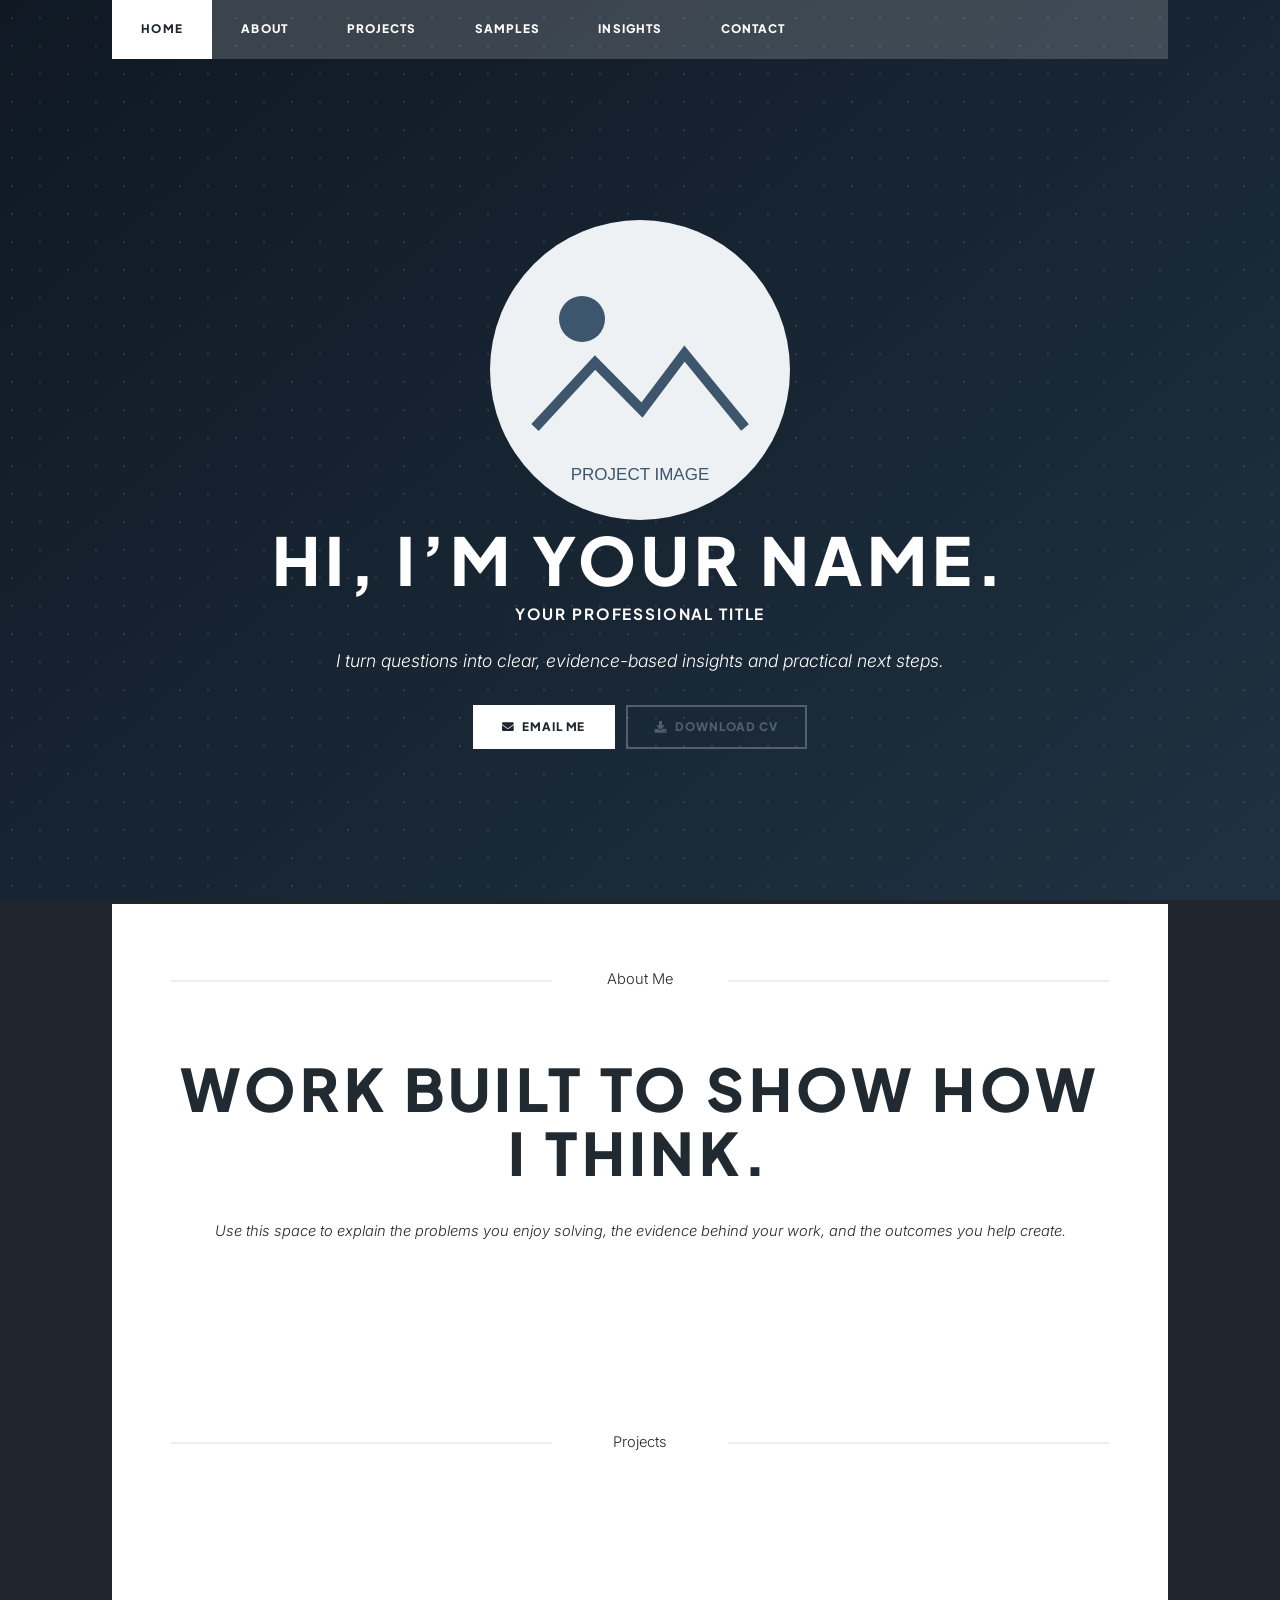
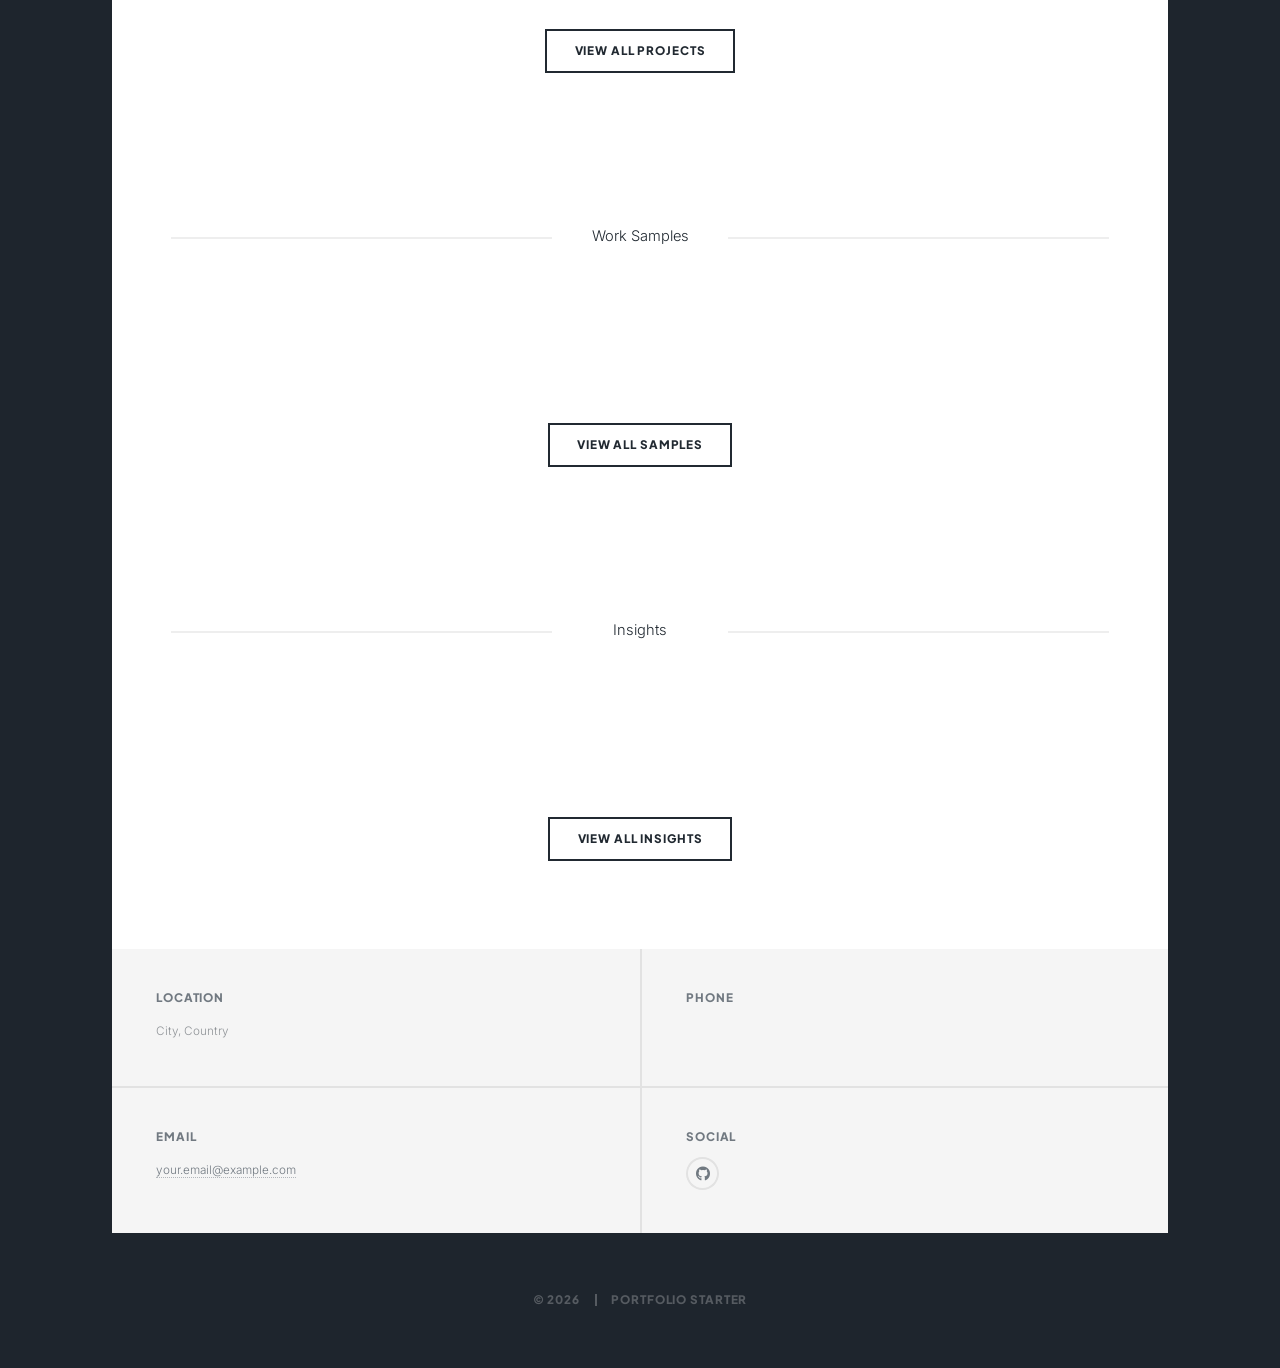
<file: index.html>
<!DOCTYPE HTML>
<!--
	Massively by HTML5 UP
	html5up.net | @ajlkn
	Free for personal and commercial use under the CCA 3.0 license (html5up.net/license)
-->
<html>
	<head>
		<title>Student Portfolio</title>
		<meta charset="utf-8" />
		<meta name="viewport" content="width=device-width, initial-scale=1, user-scalable=no" />
		<meta name="description" content="A professional portfolio of projects, work samples, and insights." />
		<meta property="og:title" content="Student Portfolio" />
		<meta property="og:description" content="A professional portfolio of projects, work samples, and insights." />
		<meta property="og:type" content="website" />
		<meta property="og:url" content="https://samuelsegun10.github.io/student-portfolio-test/" />
		<link rel="canonical" href="https://samuelsegun10.github.io/student-portfolio-test/" />
		<link rel="icon" data-site-favicon href="assets/favicon.svg" type="image/svg+xml" />
		<link rel="stylesheet" href="assets/css/main.css" />
		<noscript><link rel="stylesheet" href="assets/css/noscript.css" /></noscript>
	</head>
	<body class="is-preload">

		<!-- Wrapper -->
			<div id="wrapper" class="fade-in">

				<!-- Nav -->
					<nav id="nav" class="top-navigation">
						<ul class="links">
							<li class="active"><a href="./">Home</a></li>
							<li><a href="#about" class="scrolly">About</a></li>
							<li><a href="#projects" class="scrolly">Projects</a></li>
							<li><a href="#samples" class="scrolly">Samples</a></li>
							<li><a href="#insights" class="scrolly">Insights</a></li>
							<li><a href="#footer" class="scrolly">Contact</a></li>
						</ul>
						
					</nav>

				<!-- Intro -->
					<div id="intro" data-portfolio-intro>
						<div class="image avatar"><img data-hero-image src="images/project-placeholder.svg" alt="Profile placeholder" /></div>
						<h1 data-hero-name>Hi, I’m Your Name.</h1>
						<h2 class="hero-title" data-hero-title>Your Professional Title</h2>
						<p class="hero-summary" data-hero-summary>I turn questions into clear, evidence-based insights and practical next steps.</p>
						<ul class="actions hero-actions">
							<li><a data-hero-email href="mailto:your.email@example.com" target="_blank" rel="noopener noreferrer" class="button primary icon solid fa-envelope">Email me</a></li>
							<li><a data-hero-cv href="#" class="button icon solid fa-download disabled" aria-disabled="true" title="A public CV link will be added soon.">Download CV</a></li>
						</ul>
					</div>

				<!-- Main -->
					<div id="main">
						<article class="post featured" id="about" data-about>
							<header class="major">
								<span class="date" data-about-label>How I help</span>
								<h2>From data and questions to clear next steps.</h2>
								<p>I combine analysis, business research, planning, and clear documentation to help teams understand what matters, decide what to do, and move work forward.</p>
							</header>
						</article>

						<article class="post featured" id="projects" data-project-cards-section>
							<header class="major">
								<span class="date section-divider">Projects</span>
							</header>
						</article>

						<!-- Project cards -->
							<section class="posts compact-grid" id="project-grid">
								<article>
									<header>
										<span class="date">Coming Soon</span>
										<h2><a href="#">Project Placeholder 1<br />
										Case Study in Progress</a></h2>
									</header>
									<a href="#" class="image fit"><img src="images/project-placeholder.svg" alt="Placeholder project one" /></a>
									<p>This is a placeholder for your next project documentation. Replace this card when the next case study is ready.</p>
									<ul class="actions special">
										<li><a href="#" class="button">Coming Soon</a></li>
									</ul>
								</article>
								<article>
									<header>
										<span class="date">Coming Soon</span>
										<h2><a href="#">Project Placeholder 2<br />
										Case Study in Progress</a></h2>
									</header>
									<a href="#" class="image fit"><img src="images/project-placeholder.svg" alt="Placeholder project two" /></a>
									<p>Use this second placeholder to preview the two-column project grid layout before adding real project content.</p>
									<ul class="actions special">
										<li><a href="#" class="button">Coming Soon</a></li>
									</ul>
								</article>
							</section>
							<ul class="actions special collection-actions">
								<li><a href="projects/index.html" class="button">View all projects</a></li>
							</ul>

						<article class="post featured" id="samples">
							<header class="major">
								<span class="date section-divider">Work Samples</span>
							</header>
						</article>

						<section class="posts compact-grid" id="sample-preview-grid" aria-label="Selected work samples"></section>
							<ul class="actions special collection-actions">
							<li><a href="samples/index.html" class="button">View all samples</a></li>
						</ul>

						<article class="post featured" id="insights">
							<header class="major">
								<span class="date section-divider">Insights</span>
							</header>
						</article>

						<section class="posts" id="insights-grid" aria-label="Insights and articles">
							<article>
								<header><span class="date">Article</span><h2><a href="#">Insights are loading</a></h2></header>
								<p>Published articles will appear here.</p>
							</article>
						</section>
						<ul class="actions special collection-actions">
							<li><a href="insights/index.html" class="button">View all insights</a></li>
						</ul>
						<article class="post featured newsletter" id="updates" data-newsletter hidden>
							<header class="major">
								<span class="date" data-newsletter-label>Portfolio updates</span>
								<h2 data-newsletter-heading>Get updates when new work is published.</h2>
								<p data-newsletter-summary>Join the email list for new case studies, work samples, and practical resources.</p>
							</header>
							<ul class="actions special"><li><a data-newsletter-link href="#" class="button primary">Join the update list</a></li></ul>
						</article>

</div>

				<!-- Footer -->
					<footer id="footer">
						
						<section class="split contact footer-grid">
							<section>
								<h3>Location</h3>
								<p data-contact-location>City, Country</p>
							</section>

							<section>
								<h3>Phone</h3>
								<p><a data-contact-phone href="tel:"></a></p>
							</section>

							<section>
								<h3>Email</h3>
								<p><a data-contact-email href="mailto:your.email@example.com">your.email@example.com</a></p>
							</section>

							<section>
								<h3>Social</h3>
								<ul class="icons alt">
									<li><a data-contact-github href="https://github.com/samuelsegun10" class="icon brands alt fa-github"><span class="label">GitHub</span></a></li>
								</ul>
							</section>
						</section>
					</footer>

				<!-- Copyright -->
					<div id="copyright">
						<ul><li>&copy; 2026</li><li>Portfolio starter</li></ul>
					</div>

			</div>

		<!-- Scripts -->
			<script src="assets/js/jquery.min.js"></script>
			<script src="assets/js/jquery.scrollex.min.js"></script>
			<script src="assets/js/jquery.scrolly.min.js"></script>
			<script src="assets/js/browser.min.js"></script>
			<script src="assets/js/breakpoints.min.js"></script>
			<script src="assets/js/util.js"></script>
			<script src="assets/js/main.js"></script>
			<script src="assets/js/portfolio-content.js"></script>

	</body>
</html>
</file>
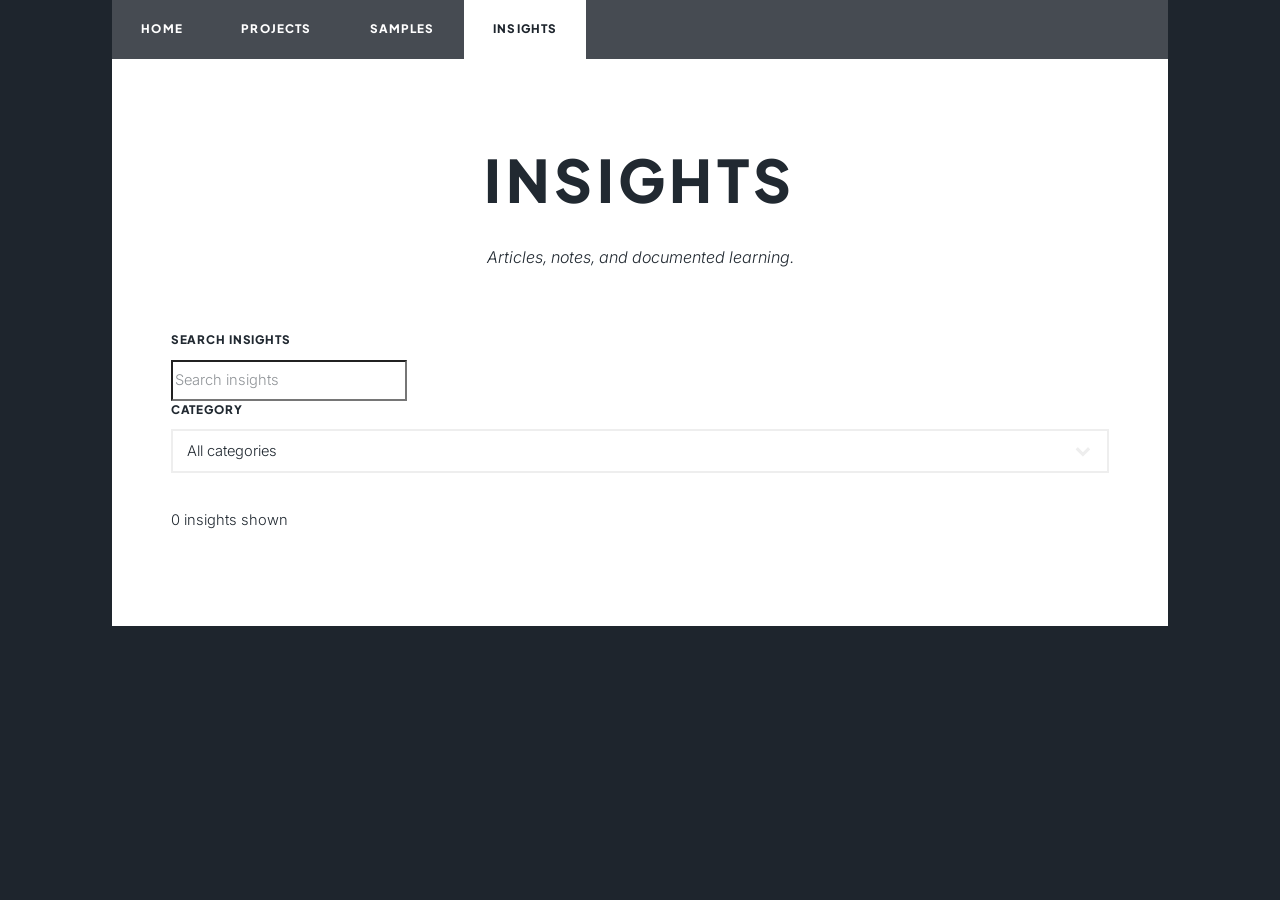
<file: insights/index.html>
<!DOCTYPE HTML>
<html lang="en"><head><title>Insights | Student Portfolio</title><meta charset="utf-8" /><meta name="viewport" content="width=device-width, initial-scale=1" /><link rel="stylesheet" href="../assets/css/main.css" /></head><body class="is-preload"><div id="wrapper"><nav id="nav" class="top-navigation"><ul class="links"><li><a href="../">Home</a></li><li><a href="../projects/">Projects</a></li><li><a href="../samples/">Samples</a></li><li class="active"><span>Insights</span></li></ul></nav><div id="main"><section class="post"><header class="major"><h1>Insights</h1><p>Articles, notes, and documented learning.</p></header><form onsubmit="return false;"><div class="field"><label for="insight-search">Search insights</label><input id="insight-search" type="search" placeholder="Search insights" /></div><div class="field"><label for="insight-filter">Category</label><select id="insight-filter"><option value="">All categories</option></select></div></form><p id="insight-results" aria-live="polite">Loading insights...</p><section class="posts" id="insights-grid"></section><nav id="insight-pagination" aria-label="Insight pages"></nav></section></div></div><script src="../assets/js/insights-library.js"></script></body></html>
</file>
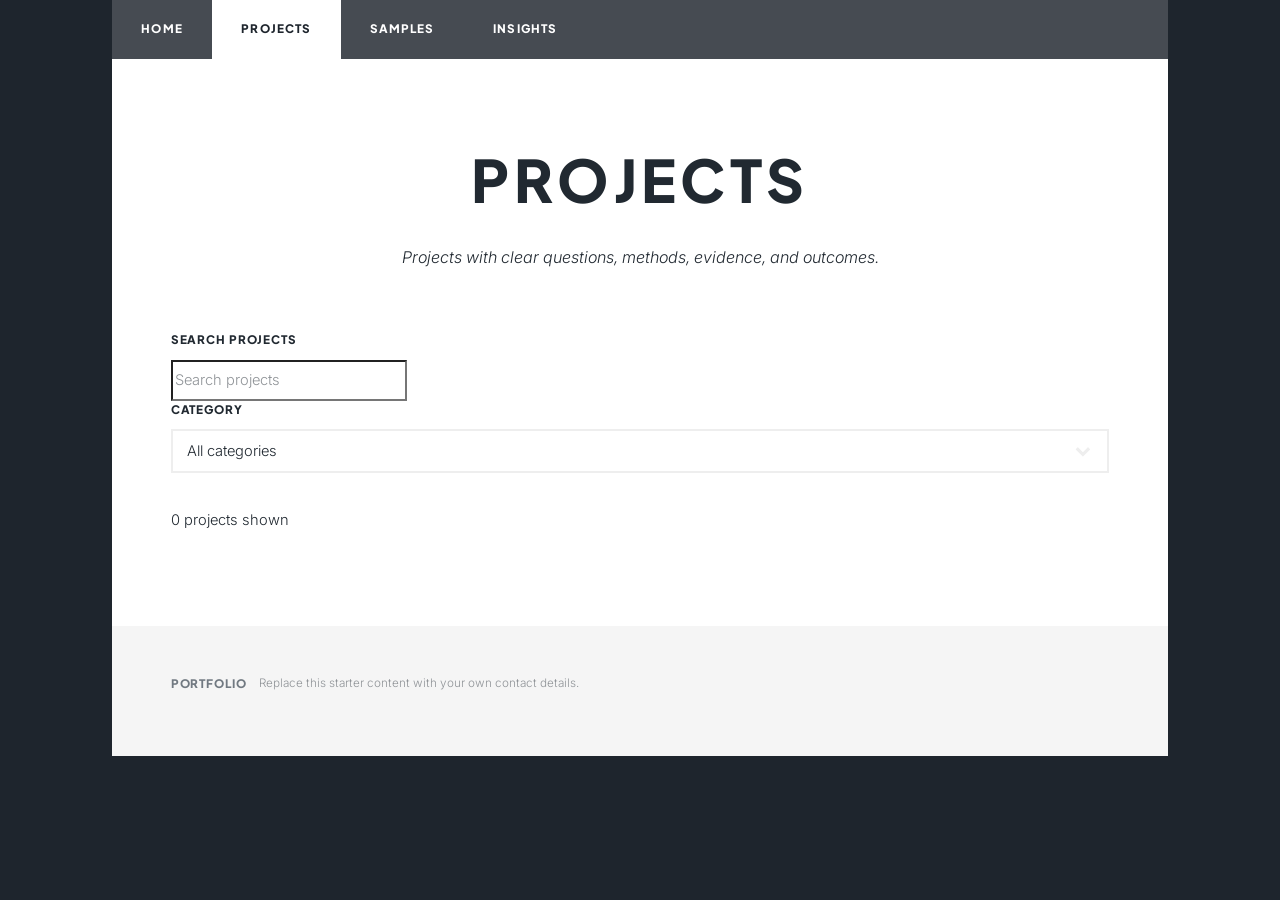
<file: projects/index.html>
<!DOCTYPE HTML>
<html lang="en"><head><title>Projects | Student Portfolio</title><meta charset="utf-8" /><meta name="viewport" content="width=device-width, initial-scale=1" /><link rel="stylesheet" href="../assets/css/main.css" /></head><body class="is-preload"><div id="wrapper"><nav id="nav" class="top-navigation"><ul class="links"><li><a href="../">Home</a></li><li class="active"><span>Projects</span></li><li><a href="../samples/">Samples</a></li><li><a href="../insights/">Insights</a></li></ul></nav><div id="main"><section class="post"><header class="major"><h1>Projects</h1><p>Projects with clear questions, methods, evidence, and outcomes.</p></header><form onsubmit="return false;"><div class="field"><label for="project-search">Search projects</label><input id="project-search" type="search" placeholder="Search projects" /></div><div class="field"><label for="project-filter">Category</label><select id="project-filter"><option value="">All categories</option></select></div></form><p id="project-results" aria-live="polite">Loading projects...</p><section class="posts" id="projects-grid"></section><nav id="project-pagination" aria-label="Project pages"></nav></section></div><footer id="footer"><section class="split contact"><section><h3>Portfolio</h3><p>Replace this starter content with your own contact details.</p></section></section></footer></div><script src="../assets/js/projects-library.js"></script></body></html>
</file>
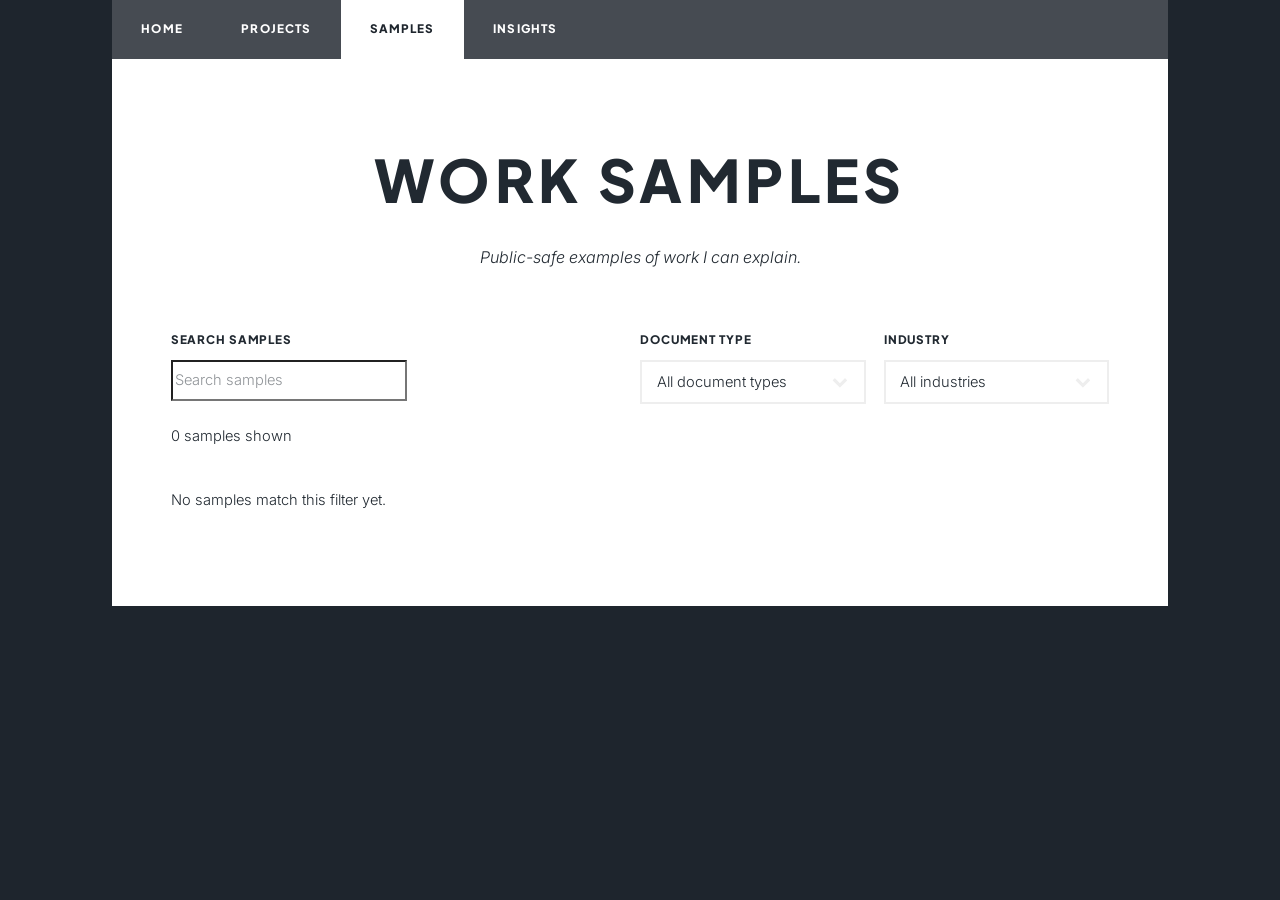
<file: samples/index.html>
<!DOCTYPE HTML>
<html lang="en"><head><title>Work Samples | Student Portfolio</title><meta charset="utf-8" /><meta name="viewport" content="width=device-width, initial-scale=1" /><link rel="stylesheet" href="../assets/css/main.css" /></head><body class="is-preload"><div id="wrapper"><nav id="nav" class="top-navigation"><ul class="links"><li><a href="../">Home</a></li><li><a href="../projects/">Projects</a></li><li class="active"><span>Samples</span></li><li><a href="../insights/">Insights</a></li></ul></nav><div id="main"><section class="post"><header class="major"><h1>Work samples</h1><p>Public-safe examples of work I can explain.</p></header><form class="sample-filters" onsubmit="return false;"><div class="field"><label for="sample-search">Search samples</label><input id="sample-search" type="search" placeholder="Search samples" /></div><div class="field"><label for="document-type-filter">Document type</label><select id="document-type-filter"><option value="">All document types</option></select></div><div class="field"><label for="industry-filter">Industry</label><select id="industry-filter"><option value="">All industries</option></select></div></form><p id="sample-results" aria-live="polite">Loading samples...</p><section class="posts compact-grid" id="samples-grid"></section><nav id="sample-pagination" aria-label="Sample pages"></nav></section></div></div><script src="../assets/js/samples-library.js"></script></body></html>
</file>
<file: assets/css/main.css>
@import url(fontawesome-all.min.css);
@import url("https://fonts.googleapis.com/css2?family=Inter:wght@400;500;600;700&family=Plus+Jakarta+Sans:wght@600;700;800&display=swap");

/*
	Massively by HTML5 UP
	html5up.net | @ajlkn
	Free for personal and commercial use under the CCA 3.0 license (html5up.net/license)
*/

html, body, div, span, applet, object,
iframe, h1, h2, h3, h4, h5, h6, p, blockquote,
pre, a, abbr, acronym, address, big, cite,
code, del, dfn, em, img, ins, kbd, q, s, samp,
small, strike, strong, sub, sup, tt, var, b,
u, i, center, dl, dt, dd, ol, ul, li, fieldset,
form, label, legend, table, caption, tbody,
tfoot, thead, tr, th, td, article, aside,
canvas, details, embed, figure, figcaption,
footer, header, hgroup, menu, nav, output, ruby,
section, summary, time, mark, audio, video {
	margin: 0;
	padding: 0;
	border: 0;
	font-size: 100%;
	font: inherit;
	vertical-align: baseline;}

article, aside, details, figcaption, figure,
footer, header, hgroup, menu, nav, section {
	display: block;}

body {
	line-height: 1;
}

ol, ul {
	list-style: none;
}

blockquote, q {
	quotes: none;
}

	blockquote:before, blockquote:after, q:before, q:after {
		content: '';
		content: none;
	}

table {
	border-collapse: collapse;
	border-spacing: 0;
}

body {
	-webkit-text-size-adjust: none;
}

mark {
	background-color: transparent;
	color: inherit;
}

input::-moz-focus-inner {
	border: 0;
	padding: 0;
}

input, select, textarea {
	-moz-appearance: none;
	-webkit-appearance: none;
	-ms-appearance: none;
	appearance: none;
}

/* Basic */

	@-ms-viewport {
		width: device-width;
	}

	body {
		-ms-overflow-style: scrollbar;
	}

	@media screen and (max-width: 480px) {

		html, body {
			min-width: 320px;
		}

	}

	html {
		box-sizing: border-box;
	}

	*, *:before, *:after {
		box-sizing: inherit;
	}

	body {
		background-color: #1e252d;
	}

		body.is-preload *, body.is-preload *:before, body.is-preload *:after {
			-moz-animation: none !important;
			-webkit-animation: none !important;
			-ms-animation: none !important;
			animation: none !important;
			-moz-transition: none !important;
			-webkit-transition: none !important;
			-ms-transition: none !important;
			transition: none !important;
		}

/* Type */

	html {
		font-size: 16pt;
	}

		@media screen and (max-width: 1680px) {

			html {
				font-size: 12pt;
			}

		}

		@media screen and (max-width: 1280px) {

			html {
				font-size: 11pt;
			}

		}

		@media screen and (max-width: 360px) {

			html {
				font-size: 10pt;
			}

		}

	body {
		color: #212931;
	}

	body, input, select, textarea {
		font-family: "Inter", "Segoe UI", sans-serif;
		font-weight: 300;
		font-size: 1rem;
		line-height: 2.375;
	}

	a {
		-moz-transition: color 0.2s ease-in-out, background-color 0.2s ease-in-out, border-color 0.2s ease-in-out, box-shadow 0.2s ease-in-out;
		-webkit-transition: color 0.2s ease-in-out, background-color 0.2s ease-in-out, border-color 0.2s ease-in-out, box-shadow 0.2s ease-in-out;
		-ms-transition: color 0.2s ease-in-out, background-color 0.2s ease-in-out, border-color 0.2s ease-in-out, box-shadow 0.2s ease-in-out;
		transition: color 0.2s ease-in-out, background-color 0.2s ease-in-out, border-color 0.2s ease-in-out, box-shadow 0.2s ease-in-out;
		border-bottom: dotted 1px;
		text-decoration: none;
	}

		a:hover {
			border-bottom-color: transparent;
		}

	strong, b {
		font-weight: 600;
	}

	em, i {
		font-style: italic;
	}

	p {
		text-align: justify;
		margin: 0 0 2rem 0;
	}

	h1, h2, h3, h4, h5, h6 {
		font-family: "Plus Jakarta Sans", "Segoe UI", sans-serif;
		font-weight: 900;
		line-height: 1.5;
		letter-spacing: 0.075em;
		text-transform: uppercase;
		margin: 0 0 1rem 0;
	}

		h1 a, h2 a, h3 a, h4 a, h5 a, h6 a {
			border-bottom: 0;
			color: inherit;
			text-decoration: none;
		}

	h1 {
		font-size: 4rem;
		line-height: 1.1;
		margin: 0 0 2rem 0;
	}

	h2 {
		font-size: 1.75rem;
		line-height: 1.3;
		margin: 0 0 1.5rem 0;
	}

	h3 {
		font-size: 1.25rem;
		margin: 0 0 1.5rem 0;
	}

	h4 {
		font-size: 1rem;
	}

	h5 {
		font-size: 0.9rem;
	}

	h6 {
		font-size: 0.8rem;
	}

	sub {
		font-size: 0.8rem;
		position: relative;
		top: 0.5rem;
	}

	sup {
		font-size: 0.8rem;
		position: relative;
		top: -0.5rem;
	}

	blockquote {
		border-left: solid 4px;
		font-style: italic;
		margin: 0 0 2rem 0;
		padding: 0.5rem 0 0.5rem 2rem;
	}

	code {
		border: solid 2px;
		font-family: "Courier New", monospace;
		font-size: 0.9rem;
		margin: 0 0.25rem;
		padding: 0.25rem 0.65rem;
	}

	pre {
		-webkit-overflow-scrolling: touch;
		font-family: "Courier New", monospace;
		font-size: 0.9rem;
		margin: 0 0 2rem 0;
	}

		pre code {
			display: block;
			line-height: 1.75;
			padding: 1rem 1.5rem;
			overflow-x: auto;
		}

	hr {
		border: 0;
		border-bottom: solid 2px;
		margin: 3rem 0;
	}

		hr.major {
			margin: 5rem 0;
		}

	.align-left {
		text-align: left;
	}

	.align-center {
		text-align: center;
	}

	.align-right {
		text-align: right;
	}

	input, select, textarea {
		color: #212931;
	}

	a {
		color: #212931;
		border-bottom-color: rgba(33, 41, 49, 0.5);
	}

		a:hover {
			border-bottom-color: transparent;
			color: #18bfef !important;
		}

	strong, b {
		color: #212931;
	}

	h1, h2, h3, h4, h5, h6 {
		color: #212931;
	}

	blockquote {
		border-left-color: #eeeeee;
	}

	code {
		background: rgba(220, 220, 220, 0.25);
		border-color: #eeeeee;
	}

	hr {
		border-bottom-color: #eeeeee;
	}

/* Row */

	.row {
		display: flex;
		flex-wrap: wrap;
		box-sizing: border-box;
		align-items: stretch;
	}

		.row > * {
			box-sizing: border-box;
		}

		.row.gtr-uniform > * > :last-child {
			margin-bottom: 0;
		}

		.row.aln-left {
			justify-content: flex-start;
		}

		.row.aln-center {
			justify-content: center;
		}

		.row.aln-right {
			justify-content: flex-end;
		}

		.row.aln-top {
			align-items: flex-start;
		}

		.row.aln-middle {
			align-items: center;
		}

		.row.aln-bottom {
			align-items: flex-end;
		}

		.row > .imp {
			order: -1;
		}

		.row > .col-1 {
			width: 8.33333%;
		}

		.row > .off-1 {
			margin-left: 8.33333%;
		}

		.row > .col-2 {
			width: 16.66667%;
		}

		.row > .off-2 {
			margin-left: 16.66667%;
		}

		.row > .col-3 {
			width: 25%;
		}

		.row > .off-3 {
			margin-left: 25%;
		}

		.row > .col-4 {
			width: 33.33333%;
		}

		.row > .off-4 {
			margin-left: 33.33333%;
		}

		.row > .col-5 {
			width: 41.66667%;
		}

		.row > .off-5 {
			margin-left: 41.66667%;
		}

		.row > .col-6 {
			width: 50%;
		}

		.row > .off-6 {
			margin-left: 50%;
		}

		.row > .col-7 {
			width: 58.33333%;
		}

		.row > .off-7 {
			margin-left: 58.33333%;
		}

		.row > .col-8 {
			width: 66.66667%;
		}

		.row > .off-8 {
			margin-left: 66.66667%;
		}

		.row > .col-9 {
			width: 75%;
		}

		.row > .off-9 {
			margin-left: 75%;
		}

		.row > .col-10 {
			width: 83.33333%;
		}

		.row > .off-10 {
			margin-left: 83.33333%;
		}

		.row > .col-11 {
			width: 91.66667%;
		}

		.row > .off-11 {
			margin-left: 91.66667%;
		}

		.row > .col-12 {
			width: 100%;
		}

		.row > .off-12 {
			margin-left: 100%;
		}

		.row.gtr-0 {
			margin-top: 0;
			margin-left: 0rem;
		}

			.row.gtr-0 > * {
				padding: 0 0 0 0rem;
			}

			.row.gtr-0.gtr-uniform {
				margin-top: 0rem;
			}

				.row.gtr-0.gtr-uniform > * {
					padding-top: 0rem;
				}

		.row.gtr-25 {
			margin-top: 0;
			margin-left: -0.375rem;
		}

			.row.gtr-25 > * {
				padding: 0 0 0 0.375rem;
			}

			.row.gtr-25.gtr-uniform {
				margin-top: -0.375rem;
			}

				.row.gtr-25.gtr-uniform > * {
					padding-top: 0.375rem;
				}

		.row.gtr-50 {
			margin-top: 0;
			margin-left: -0.75rem;
		}

			.row.gtr-50 > * {
				padding: 0 0 0 0.75rem;
			}

			.row.gtr-50.gtr-uniform {
				margin-top: -0.75rem;
			}

				.row.gtr-50.gtr-uniform > * {
					padding-top: 0.75rem;
				}

		.row {
			margin-top: 0;
			margin-left: -1.5rem;
		}

			.row > * {
				padding: 0 0 0 1.5rem;
			}

			.row.gtr-uniform {
				margin-top: -1.5rem;
			}

				.row.gtr-uniform > * {
					padding-top: 1.5rem;
				}

		.row.gtr-150 {
			margin-top: 0;
			margin-left: -2.25rem;
		}

			.row.gtr-150 > * {
				padding: 0 0 0 2.25rem;
			}

			.row.gtr-150.gtr-uniform {
				margin-top: -2.25rem;
			}

				.row.gtr-150.gtr-uniform > * {
					padding-top: 2.25rem;
				}

		.row.gtr-200 {
			margin-top: 0;
			margin-left: -3rem;
		}

			.row.gtr-200 > * {
				padding: 0 0 0 3rem;
			}

			.row.gtr-200.gtr-uniform {
				margin-top: -3rem;
			}

				.row.gtr-200.gtr-uniform > * {
					padding-top: 3rem;
				}

		@media screen and (max-width: 1680px) {

			.row {
				display: flex;
				flex-wrap: wrap;
				box-sizing: border-box;
				align-items: stretch;
			}

				.row > * {
					box-sizing: border-box;
				}

				.row.gtr-uniform > * > :last-child {
					margin-bottom: 0;
				}

				.row.aln-left {
					justify-content: flex-start;
				}

				.row.aln-center {
					justify-content: center;
				}

				.row.aln-right {
					justify-content: flex-end;
				}

				.row.aln-top {
					align-items: flex-start;
				}

				.row.aln-middle {
					align-items: center;
				}

				.row.aln-bottom {
					align-items: flex-end;
				}

				.row > .imp-xlarge {
					order: -1;
				}

				.row > .col-1-xlarge {
					width: 8.33333%;
				}

				.row > .off-1-xlarge {
					margin-left: 8.33333%;
				}

				.row > .col-2-xlarge {
					width: 16.66667%;
				}

				.row > .off-2-xlarge {
					margin-left: 16.66667%;
				}

				.row > .col-3-xlarge {
					width: 25%;
				}

				.row > .off-3-xlarge {
					margin-left: 25%;
				}

				.row > .col-4-xlarge {
					width: 33.33333%;
				}

				.row > .off-4-xlarge {
					margin-left: 33.33333%;
				}

				.row > .col-5-xlarge {
					width: 41.66667%;
				}

				.row > .off-5-xlarge {
					margin-left: 41.66667%;
				}

				.row > .col-6-xlarge {
					width: 50%;
				}

				.row > .off-6-xlarge {
					margin-left: 50%;
				}

				.row > .col-7-xlarge {
					width: 58.33333%;
				}

				.row > .off-7-xlarge {
					margin-left: 58.33333%;
				}

				.row > .col-8-xlarge {
					width: 66.66667%;
				}

				.row > .off-8-xlarge {
					margin-left: 66.66667%;
				}

				.row > .col-9-xlarge {
					width: 75%;
				}

				.row > .off-9-xlarge {
					margin-left: 75%;
				}

				.row > .col-10-xlarge {
					width: 83.33333%;
				}

				.row > .off-10-xlarge {
					margin-left: 83.33333%;
				}

				.row > .col-11-xlarge {
					width: 91.66667%;
				}

				.row > .off-11-xlarge {
					margin-left: 91.66667%;
				}

				.row > .col-12-xlarge {
					width: 100%;
				}

				.row > .off-12-xlarge {
					margin-left: 100%;
				}

				.row.gtr-0 {
					margin-top: 0;
					margin-left: 0rem;
				}

					.row.gtr-0 > * {
						padding: 0 0 0 0rem;
					}

					.row.gtr-0.gtr-uniform {
						margin-top: 0rem;
					}

						.row.gtr-0.gtr-uniform > * {
							padding-top: 0rem;
						}

				.row.gtr-25 {
					margin-top: 0;
					margin-left: -0.375rem;
				}

					.row.gtr-25 > * {
						padding: 0 0 0 0.375rem;
					}

					.row.gtr-25.gtr-uniform {
						margin-top: -0.375rem;
					}

						.row.gtr-25.gtr-uniform > * {
							padding-top: 0.375rem;
						}

				.row.gtr-50 {
					margin-top: 0;
					margin-left: -0.75rem;
				}

					.row.gtr-50 > * {
						padding: 0 0 0 0.75rem;
					}

					.row.gtr-50.gtr-uniform {
						margin-top: -0.75rem;
					}

						.row.gtr-50.gtr-uniform > * {
							padding-top: 0.75rem;
						}

				.row {
					margin-top: 0;
					margin-left: -1.5rem;
				}

					.row > * {
						padding: 0 0 0 1.5rem;
					}

					.row.gtr-uniform {
						margin-top: -1.5rem;
					}

						.row.gtr-uniform > * {
							padding-top: 1.5rem;
						}

				.row.gtr-150 {
					margin-top: 0;
					margin-left: -2.25rem;
				}

					.row.gtr-150 > * {
						padding: 0 0 0 2.25rem;
					}

					.row.gtr-150.gtr-uniform {
						margin-top: -2.25rem;
					}

						.row.gtr-150.gtr-uniform > * {
							padding-top: 2.25rem;
						}

				.row.gtr-200 {
					margin-top: 0;
					margin-left: -3rem;
				}

					.row.gtr-200 > * {
						padding: 0 0 0 3rem;
					}

					.row.gtr-200.gtr-uniform {
						margin-top: -3rem;
					}

						.row.gtr-200.gtr-uniform > * {
							padding-top: 3rem;
						}

		}

		@media screen and (max-width: 1280px) {

			.row {
				display: flex;
				flex-wrap: wrap;
				box-sizing: border-box;
				align-items: stretch;
			}

				.row > * {
					box-sizing: border-box;
				}

				.row.gtr-uniform > * > :last-child {
					margin-bottom: 0;
				}

				.row.aln-left {
					justify-content: flex-start;
				}

				.row.aln-center {
					justify-content: center;
				}

				.row.aln-right {
					justify-content: flex-end;
				}

				.row.aln-top {
					align-items: flex-start;
				}

				.row.aln-middle {
					align-items: center;
				}

				.row.aln-bottom {
					align-items: flex-end;
				}

				.row > .imp-large {
					order: -1;
				}

				.row > .col-1-large {
					width: 8.33333%;
				}

				.row > .off-1-large {
					margin-left: 8.33333%;
				}

				.row > .col-2-large {
					width: 16.66667%;
				}

				.row > .off-2-large {
					margin-left: 16.66667%;
				}

				.row > .col-3-large {
					width: 25%;
				}

				.row > .off-3-large {
					margin-left: 25%;
				}

				.row > .col-4-large {
					width: 33.33333%;
				}

				.row > .off-4-large {
					margin-left: 33.33333%;
				}

				.row > .col-5-large {
					width: 41.66667%;
				}

				.row > .off-5-large {
					margin-left: 41.66667%;
				}

				.row > .col-6-large {
					width: 50%;
				}

				.row > .off-6-large {
					margin-left: 50%;
				}

				.row > .col-7-large {
					width: 58.33333%;
				}

				.row > .off-7-large {
					margin-left: 58.33333%;
				}

				.row > .col-8-large {
					width: 66.66667%;
				}

				.row > .off-8-large {
					margin-left: 66.66667%;
				}

				.row > .col-9-large {
					width: 75%;
				}

				.row > .off-9-large {
					margin-left: 75%;
				}

				.row > .col-10-large {
					width: 83.33333%;
				}

				.row > .off-10-large {
					margin-left: 83.33333%;
				}

				.row > .col-11-large {
					width: 91.66667%;
				}

				.row > .off-11-large {
					margin-left: 91.66667%;
				}

				.row > .col-12-large {
					width: 100%;
				}

				.row > .off-12-large {
					margin-left: 100%;
				}

				.row.gtr-0 {
					margin-top: 0;
					margin-left: 0rem;
				}

					.row.gtr-0 > * {
						padding: 0 0 0 0rem;
					}

					.row.gtr-0.gtr-uniform {
						margin-top: 0rem;
					}

						.row.gtr-0.gtr-uniform > * {
							padding-top: 0rem;
						}

				.row.gtr-25 {
					margin-top: 0;
					margin-left: -0.375rem;
				}

					.row.gtr-25 > * {
						padding: 0 0 0 0.375rem;
					}

					.row.gtr-25.gtr-uniform {
						margin-top: -0.375rem;
					}

						.row.gtr-25.gtr-uniform > * {
							padding-top: 0.375rem;
						}

				.row.gtr-50 {
					margin-top: 0;
					margin-left: -0.75rem;
				}

					.row.gtr-50 > * {
						padding: 0 0 0 0.75rem;
					}

					.row.gtr-50.gtr-uniform {
						margin-top: -0.75rem;
					}

						.row.gtr-50.gtr-uniform > * {
							padding-top: 0.75rem;
						}

				.row {
					margin-top: 0;
					margin-left: -1.5rem;
				}

					.row > * {
						padding: 0 0 0 1.5rem;
					}

					.row.gtr-uniform {
						margin-top: -1.5rem;
					}

						.row.gtr-uniform > * {
							padding-top: 1.5rem;
						}

				.row.gtr-150 {
					margin-top: 0;
					margin-left: -2.25rem;
				}

					.row.gtr-150 > * {
						padding: 0 0 0 2.25rem;
					}

					.row.gtr-150.gtr-uniform {
						margin-top: -2.25rem;
					}

						.row.gtr-150.gtr-uniform > * {
							padding-top: 2.25rem;
						}

				.row.gtr-200 {
					margin-top: 0;
					margin-left: -3rem;
				}

					.row.gtr-200 > * {
						padding: 0 0 0 3rem;
					}

					.row.gtr-200.gtr-uniform {
						margin-top: -3rem;
					}

						.row.gtr-200.gtr-uniform > * {
							padding-top: 3rem;
						}

		}

		@media screen and (max-width: 980px) {

			.row {
				display: flex;
				flex-wrap: wrap;
				box-sizing: border-box;
				align-items: stretch;
			}

				.row > * {
					box-sizing: border-box;
				}

				.row.gtr-uniform > * > :last-child {
					margin-bottom: 0;
				}

				.row.aln-left {
					justify-content: flex-start;
				}

				.row.aln-center {
					justify-content: center;
				}

				.row.aln-right {
					justify-content: flex-end;
				}

				.row.aln-top {
					align-items: flex-start;
				}

				.row.aln-middle {
					align-items: center;
				}

				.row.aln-bottom {
					align-items: flex-end;
				}

				.row > .imp-medium {
					order: -1;
				}

				.row > .col-1-medium {
					width: 8.33333%;
				}

				.row > .off-1-medium {
					margin-left: 8.33333%;
				}

				.row > .col-2-medium {
					width: 16.66667%;
				}

				.row > .off-2-medium {
					margin-left: 16.66667%;
				}

				.row > .col-3-medium {
					width: 25%;
				}

				.row > .off-3-medium {
					margin-left: 25%;
				}

				.row > .col-4-medium {
					width: 33.33333%;
				}

				.row > .off-4-medium {
					margin-left: 33.33333%;
				}

				.row > .col-5-medium {
					width: 41.66667%;
				}

				.row > .off-5-medium {
					margin-left: 41.66667%;
				}

				.row > .col-6-medium {
					width: 50%;
				}

				.row > .off-6-medium {
					margin-left: 50%;
				}

				.row > .col-7-medium {
					width: 58.33333%;
				}

				.row > .off-7-medium {
					margin-left: 58.33333%;
				}

				.row > .col-8-medium {
					width: 66.66667%;
				}

				.row > .off-8-medium {
					margin-left: 66.66667%;
				}

				.row > .col-9-medium {
					width: 75%;
				}

				.row > .off-9-medium {
					margin-left: 75%;
				}

				.row > .col-10-medium {
					width: 83.33333%;
				}

				.row > .off-10-medium {
					margin-left: 83.33333%;
				}

				.row > .col-11-medium {
					width: 91.66667%;
				}

				.row > .off-11-medium {
					margin-left: 91.66667%;
				}

				.row > .col-12-medium {
					width: 100%;
				}

				.row > .off-12-medium {
					margin-left: 100%;
				}

				.row.gtr-0 {
					margin-top: 0;
					margin-left: 0rem;
				}

					.row.gtr-0 > * {
						padding: 0 0 0 0rem;
					}

					.row.gtr-0.gtr-uniform {
						margin-top: 0rem;
					}

						.row.gtr-0.gtr-uniform > * {
							padding-top: 0rem;
						}

				.row.gtr-25 {
					margin-top: 0;
					margin-left: -0.375rem;
				}

					.row.gtr-25 > * {
						padding: 0 0 0 0.375rem;
					}

					.row.gtr-25.gtr-uniform {
						margin-top: -0.375rem;
					}

						.row.gtr-25.gtr-uniform > * {
							padding-top: 0.375rem;
						}

				.row.gtr-50 {
					margin-top: 0;
					margin-left: -0.75rem;
				}

					.row.gtr-50 > * {
						padding: 0 0 0 0.75rem;
					}

					.row.gtr-50.gtr-uniform {
						margin-top: -0.75rem;
					}

						.row.gtr-50.gtr-uniform > * {
							padding-top: 0.75rem;
						}

				.row {
					margin-top: 0;
					margin-left: -1.5rem;
				}

					.row > * {
						padding: 0 0 0 1.5rem;
					}

					.row.gtr-uniform {
						margin-top: -1.5rem;
					}

						.row.gtr-uniform > * {
							padding-top: 1.5rem;
						}

				.row.gtr-150 {
					margin-top: 0;
					margin-left: -2.25rem;
				}

					.row.gtr-150 > * {
						padding: 0 0 0 2.25rem;
					}

					.row.gtr-150.gtr-uniform {
						margin-top: -2.25rem;
					}

						.row.gtr-150.gtr-uniform > * {
							padding-top: 2.25rem;
						}

				.row.gtr-200 {
					margin-top: 0;
					margin-left: -3rem;
				}

					.row.gtr-200 > * {
						padding: 0 0 0 3rem;
					}

					.row.gtr-200.gtr-uniform {
						margin-top: -3rem;
					}

						.row.gtr-200.gtr-uniform > * {
							padding-top: 3rem;
						}

		}

		@media screen and (max-width: 736px) {

			.row {
				display: flex;
				flex-wrap: wrap;
				box-sizing: border-box;
				align-items: stretch;
			}

				.row > * {
					box-sizing: border-box;
				}

				.row.gtr-uniform > * > :last-child {
					margin-bottom: 0;
				}

				.row.aln-left {
					justify-content: flex-start;
				}

				.row.aln-center {
					justify-content: center;
				}

				.row.aln-right {
					justify-content: flex-end;
				}

				.row.aln-top {
					align-items: flex-start;
				}

				.row.aln-middle {
					align-items: center;
				}

				.row.aln-bottom {
					align-items: flex-end;
				}

				.row > .imp-small {
					order: -1;
				}

				.row > .col-1-small {
					width: 8.33333%;
				}

				.row > .off-1-small {
					margin-left: 8.33333%;
				}

				.row > .col-2-small {
					width: 16.66667%;
				}

				.row > .off-2-small {
					margin-left: 16.66667%;
				}

				.row > .col-3-small {
					width: 25%;
				}

				.row > .off-3-small {
					margin-left: 25%;
				}

				.row > .col-4-small {
					width: 33.33333%;
				}

				.row > .off-4-small {
					margin-left: 33.33333%;
				}

				.row > .col-5-small {
					width: 41.66667%;
				}

				.row > .off-5-small {
					margin-left: 41.66667%;
				}

				.row > .col-6-small {
					width: 50%;
				}

				.row > .off-6-small {
					margin-left: 50%;
				}

				.row > .col-7-small {
					width: 58.33333%;
				}

				.row > .off-7-small {
					margin-left: 58.33333%;
				}

				.row > .col-8-small {
					width: 66.66667%;
				}

				.row > .off-8-small {
					margin-left: 66.66667%;
				}

				.row > .col-9-small {
					width: 75%;
				}

				.row > .off-9-small {
					margin-left: 75%;
				}

				.row > .col-10-small {
					width: 83.33333%;
				}

				.row > .off-10-small {
					margin-left: 83.33333%;
				}

				.row > .col-11-small {
					width: 91.66667%;
				}

				.row > .off-11-small {
					margin-left: 91.66667%;
				}

				.row > .col-12-small {
					width: 100%;
				}

				.row > .off-12-small {
					margin-left: 100%;
				}

				.row.gtr-0 {
					margin-top: 0;
					margin-left: 0rem;
				}

					.row.gtr-0 > * {
						padding: 0 0 0 0rem;
					}

					.row.gtr-0.gtr-uniform {
						margin-top: 0rem;
					}

						.row.gtr-0.gtr-uniform > * {
							padding-top: 0rem;
						}

				.row.gtr-25 {
					margin-top: 0;
					margin-left: -0.375rem;
				}

					.row.gtr-25 > * {
						padding: 0 0 0 0.375rem;
					}

					.row.gtr-25.gtr-uniform {
						margin-top: -0.375rem;
					}

						.row.gtr-25.gtr-uniform > * {
							padding-top: 0.375rem;
						}

				.row.gtr-50 {
					margin-top: 0;
					margin-left: -0.75rem;
				}

					.row.gtr-50 > * {
						padding: 0 0 0 0.75rem;
					}

					.row.gtr-50.gtr-uniform {
						margin-top: -0.75rem;
					}

						.row.gtr-50.gtr-uniform > * {
							padding-top: 0.75rem;
						}

				.row {
					margin-top: 0;
					margin-left: -1.5rem;
				}

					.row > * {
						padding: 0 0 0 1.5rem;
					}

					.row.gtr-uniform {
						margin-top: -1.5rem;
					}

						.row.gtr-uniform > * {
							padding-top: 1.5rem;
						}

				.row.gtr-150 {
					margin-top: 0;
					margin-left: -2.25rem;
				}

					.row.gtr-150 > * {
						padding: 0 0 0 2.25rem;
					}

					.row.gtr-150.gtr-uniform {
						margin-top: -2.25rem;
					}

						.row.gtr-150.gtr-uniform > * {
							padding-top: 2.25rem;
						}

				.row.gtr-200 {
					margin-top: 0;
					margin-left: -3rem;
				}

					.row.gtr-200 > * {
						padding: 0 0 0 3rem;
					}

					.row.gtr-200.gtr-uniform {
						margin-top: -3rem;
					}

						.row.gtr-200.gtr-uniform > * {
							padding-top: 3rem;
						}

		}

		@media screen and (max-width: 480px) {

			.row {
				display: flex;
				flex-wrap: wrap;
				box-sizing: border-box;
				align-items: stretch;
			}

				.row > * {
					box-sizing: border-box;
				}

				.row.gtr-uniform > * > :last-child {
					margin-bottom: 0;
				}

				.row.aln-left {
					justify-content: flex-start;
				}

				.row.aln-center {
					justify-content: center;
				}

				.row.aln-right {
					justify-content: flex-end;
				}

				.row.aln-top {
					align-items: flex-start;
				}

				.row.aln-middle {
					align-items: center;
				}

				.row.aln-bottom {
					align-items: flex-end;
				}

				.row > .imp-xsmall {
					order: -1;
				}

				.row > .col-1-xsmall {
					width: 8.33333%;
				}

				.row > .off-1-xsmall {
					margin-left: 8.33333%;
				}

				.row > .col-2-xsmall {
					width: 16.66667%;
				}

				.row > .off-2-xsmall {
					margin-left: 16.66667%;
				}

				.row > .col-3-xsmall {
					width: 25%;
				}

				.row > .off-3-xsmall {
					margin-left: 25%;
				}

				.row > .col-4-xsmall {
					width: 33.33333%;
				}

				.row > .off-4-xsmall {
					margin-left: 33.33333%;
				}

				.row > .col-5-xsmall {
					width: 41.66667%;
				}

				.row > .off-5-xsmall {
					margin-left: 41.66667%;
				}

				.row > .col-6-xsmall {
					width: 50%;
				}

				.row > .off-6-xsmall {
					margin-left: 50%;
				}

				.row > .col-7-xsmall {
					width: 58.33333%;
				}

				.row > .off-7-xsmall {
					margin-left: 58.33333%;
				}

				.row > .col-8-xsmall {
					width: 66.66667%;
				}

				.row > .off-8-xsmall {
					margin-left: 66.66667%;
				}

				.row > .col-9-xsmall {
					width: 75%;
				}

				.row > .off-9-xsmall {
					margin-left: 75%;
				}

				.row > .col-10-xsmall {
					width: 83.33333%;
				}

				.row > .off-10-xsmall {
					margin-left: 83.33333%;
				}

				.row > .col-11-xsmall {
					width: 91.66667%;
				}

				.row > .off-11-xsmall {
					margin-left: 91.66667%;
				}

				.row > .col-12-xsmall {
					width: 100%;
				}

				.row > .off-12-xsmall {
					margin-left: 100%;
				}

				.row.gtr-0 {
					margin-top: 0;
					margin-left: 0rem;
				}

					.row.gtr-0 > * {
						padding: 0 0 0 0rem;
					}

					.row.gtr-0.gtr-uniform {
						margin-top: 0rem;
					}

						.row.gtr-0.gtr-uniform > * {
							padding-top: 0rem;
						}

				.row.gtr-25 {
					margin-top: 0;
					margin-left: -0.375rem;
				}

					.row.gtr-25 > * {
						padding: 0 0 0 0.375rem;
					}

					.row.gtr-25.gtr-uniform {
						margin-top: -0.375rem;
					}

						.row.gtr-25.gtr-uniform > * {
							padding-top: 0.375rem;
						}

				.row.gtr-50 {
					margin-top: 0;
					margin-left: -0.75rem;
				}

					.row.gtr-50 > * {
						padding: 0 0 0 0.75rem;
					}

					.row.gtr-50.gtr-uniform {
						margin-top: -0.75rem;
					}

						.row.gtr-50.gtr-uniform > * {
							padding-top: 0.75rem;
						}

				.row {
					margin-top: 0;
					margin-left: -1.5rem;
				}

					.row > * {
						padding: 0 0 0 1.5rem;
					}

					.row.gtr-uniform {
						margin-top: -1.5rem;
					}

						.row.gtr-uniform > * {
							padding-top: 1.5rem;
						}

				.row.gtr-150 {
					margin-top: 0;
					margin-left: -2.25rem;
				}

					.row.gtr-150 > * {
						padding: 0 0 0 2.25rem;
					}

					.row.gtr-150.gtr-uniform {
						margin-top: -2.25rem;
					}

						.row.gtr-150.gtr-uniform > * {
							padding-top: 2.25rem;
						}

				.row.gtr-200 {
					margin-top: 0;
					margin-left: -3rem;
				}

					.row.gtr-200 > * {
						padding: 0 0 0 3rem;
					}

					.row.gtr-200.gtr-uniform {
						margin-top: -3rem;
					}

						.row.gtr-200.gtr-uniform > * {
							padding-top: 3rem;
						}

		}

		@media screen and (max-width: 360px) {

			.row {
				display: flex;
				flex-wrap: wrap;
				box-sizing: border-box;
				align-items: stretch;
			}

				.row > * {
					box-sizing: border-box;
				}

				.row.gtr-uniform > * > :last-child {
					margin-bottom: 0;
				}

				.row.aln-left {
					justify-content: flex-start;
				}

				.row.aln-center {
					justify-content: center;
				}

				.row.aln-right {
					justify-content: flex-end;
				}

				.row.aln-top {
					align-items: flex-start;
				}

				.row.aln-middle {
					align-items: center;
				}

				.row.aln-bottom {
					align-items: flex-end;
				}

				.row > .imp-xxsmall {
					order: -1;
				}

				.row > .col-1-xxsmall {
					width: 8.33333%;
				}

				.row > .off-1-xxsmall {
					margin-left: 8.33333%;
				}

				.row > .col-2-xxsmall {
					width: 16.66667%;
				}

				.row > .off-2-xxsmall {
					margin-left: 16.66667%;
				}

				.row > .col-3-xxsmall {
					width: 25%;
				}

				.row > .off-3-xxsmall {
					margin-left: 25%;
				}

				.row > .col-4-xxsmall {
					width: 33.33333%;
				}

				.row > .off-4-xxsmall {
					margin-left: 33.33333%;
				}

				.row > .col-5-xxsmall {
					width: 41.66667%;
				}

				.row > .off-5-xxsmall {
					margin-left: 41.66667%;
				}

				.row > .col-6-xxsmall {
					width: 50%;
				}

				.row > .off-6-xxsmall {
					margin-left: 50%;
				}

				.row > .col-7-xxsmall {
					width: 58.33333%;
				}

				.row > .off-7-xxsmall {
					margin-left: 58.33333%;
				}

				.row > .col-8-xxsmall {
					width: 66.66667%;
				}

				.row > .off-8-xxsmall {
					margin-left: 66.66667%;
				}

				.row > .col-9-xxsmall {
					width: 75%;
				}

				.row > .off-9-xxsmall {
					margin-left: 75%;
				}

				.row > .col-10-xxsmall {
					width: 83.33333%;
				}

				.row > .off-10-xxsmall {
					margin-left: 83.33333%;
				}

				.row > .col-11-xxsmall {
					width: 91.66667%;
				}

				.row > .off-11-xxsmall {
					margin-left: 91.66667%;
				}

				.row > .col-12-xxsmall {
					width: 100%;
				}

				.row > .off-12-xxsmall {
					margin-left: 100%;
				}

				.row.gtr-0 {
					margin-top: 0;
					margin-left: 0rem;
				}

					.row.gtr-0 > * {
						padding: 0 0 0 0rem;
					}

					.row.gtr-0.gtr-uniform {
						margin-top: 0rem;
					}

						.row.gtr-0.gtr-uniform > * {
							padding-top: 0rem;
						}

				.row.gtr-25 {
					margin-top: 0;
					margin-left: -0.375rem;
				}

					.row.gtr-25 > * {
						padding: 0 0 0 0.375rem;
					}

					.row.gtr-25.gtr-uniform {
						margin-top: -0.375rem;
					}

						.row.gtr-25.gtr-uniform > * {
							padding-top: 0.375rem;
						}

				.row.gtr-50 {
					margin-top: 0;
					margin-left: -0.75rem;
				}

					.row.gtr-50 > * {
						padding: 0 0 0 0.75rem;
					}

					.row.gtr-50.gtr-uniform {
						margin-top: -0.75rem;
					}

						.row.gtr-50.gtr-uniform > * {
							padding-top: 0.75rem;
						}

				.row {
					margin-top: 0;
					margin-left: -1.5rem;
				}

					.row > * {
						padding: 0 0 0 1.5rem;
					}

					.row.gtr-uniform {
						margin-top: -1.5rem;
					}

						.row.gtr-uniform > * {
							padding-top: 1.5rem;
						}

				.row.gtr-150 {
					margin-top: 0;
					margin-left: -2.25rem;
				}

					.row.gtr-150 > * {
						padding: 0 0 0 2.25rem;
					}

					.row.gtr-150.gtr-uniform {
						margin-top: -2.25rem;
					}

						.row.gtr-150.gtr-uniform > * {
							padding-top: 2.25rem;
						}

				.row.gtr-200 {
					margin-top: 0;
					margin-left: -3rem;
				}

					.row.gtr-200 > * {
						padding: 0 0 0 3rem;
					}

					.row.gtr-200.gtr-uniform {
						margin-top: -3rem;
					}

						.row.gtr-200.gtr-uniform > * {
							padding-top: 3rem;
						}

		}

/* Box */

	.box {
		border: solid 2px;
		margin-bottom: 2rem;
		padding: 1.5rem;
	}

		.box > :last-child,
		.box > :last-child > :last-child,
		.box > :last-child > :last-child > :last-child {
			margin-bottom: 0;
		}

		.box.alt {
			border: 0;
			border-radius: 0;
			padding: 0;
		}

	.box {
		border-color: #eeeeee;
	}

/* Button */

	input[type="submit"],
	input[type="reset"],
	input[type="button"],
	button,
	.button {
		-moz-appearance: none;
		-webkit-appearance: none;
		-ms-appearance: none;
		appearance: none;
		-moz-transition: background-color 0.2s ease-in-out, box-shadow 0.2s ease-in-out, color 0.2s ease-in-out;
		-webkit-transition: background-color 0.2s ease-in-out, box-shadow 0.2s ease-in-out, color 0.2s ease-in-out;
		-ms-transition: background-color 0.2s ease-in-out, box-shadow 0.2s ease-in-out, color 0.2s ease-in-out;
		transition: background-color 0.2s ease-in-out, box-shadow 0.2s ease-in-out, color 0.2s ease-in-out;
		border: 0;
		border-radius: 0;
		cursor: pointer;
		display: inline-block;
		font-family: "Plus Jakarta Sans", "Segoe UI", sans-serif;
		font-size: 0.8rem;
		font-weight: 900;
		letter-spacing: 0.075em;
		height: 3rem;
		line-height: 3rem;
		padding: 0 2rem;
		text-align: center;
		text-decoration: none;
		text-transform: uppercase;
		white-space: nowrap;
	}

		input[type="submit"].icon:before,
		input[type="reset"].icon:before,
		input[type="button"].icon:before,
		button.icon:before,
		.button.icon:before {
			margin-right: 0.5rem;
		}

		input[type="submit"].icon.solo,
		input[type="reset"].icon.solo,
		input[type="button"].icon.solo,
		button.icon.solo,
		.button.icon.solo {
			position: relative;
			width: 4rem;
			height: 4rem;
			line-height: 4rem;
			border-radius: 4rem;
			text-indent: 4rem;
			overflow: hidden;
			padding: 0;
			white-space: nowrap;
		}

			input[type="submit"].icon.solo:before,
			input[type="reset"].icon.solo:before,
			input[type="button"].icon.solo:before,
			button.icon.solo:before,
			.button.icon.solo:before {
				position: absolute;
				display: block;
				top: 0;
				left: 0;
				width: inherit;
				height: inherit;
				line-height: inherit;
				font-size: 1.25rem;
				margin-right: 0;
				text-align: center;
				text-indent: 0;
			}

		input[type="submit"].fit,
		input[type="reset"].fit,
		input[type="button"].fit,
		button.fit,
		.button.fit {
			width: 100%;
		}

		input[type="submit"].small,
		input[type="reset"].small,
		input[type="button"].small,
		button.small,
		.button.small {
			font-size: 0.7rem;
			height: 2.5rem;
			line-height: 2.5rem;
			padding: 0 1.5rem;
		}

		input[type="submit"].large,
		input[type="reset"].large,
		input[type="button"].large,
		button.large,
		.button.large {
			font-size: 0.9rem;
			height: 3.5rem;
			line-height: 3.5rem;
			padding: 0 2.75rem;
		}

		@media screen and (max-width: 980px) {

			input[type="submit"],
			input[type="reset"],
			input[type="button"],
			button,
			.button {
				font-size: 0.9rem;
				height: 3.25rem;
				line-height: 3.25rem;
			}

				input[type="submit"].large,
				input[type="reset"].large,
				input[type="button"].large,
				button.large,
				.button.large {
					font-size: 1rem;
					height: 3.75rem;
					line-height: 3.75rem;
				}

		}

		input[type="submit"].disabled, input[type="submit"]:disabled,
		input[type="reset"].disabled,
		input[type="reset"]:disabled,
		input[type="button"].disabled,
		input[type="button"]:disabled,
		button.disabled,
		button:disabled,
		.button.disabled,
		.button:disabled {
			pointer-events: none;
			opacity: 0.25;
		}

	input[type="submit"],
	input[type="reset"],
	input[type="button"],
	button,
	.button {
		background-color: transparent;
		box-shadow: inset 0 0 0 2px #212931;
		color: #212931 !important;
	}

		input[type="submit"]:hover,
		input[type="reset"]:hover,
		input[type="button"]:hover,
		button:hover,
		.button:hover {
			box-shadow: inset 0 0 0 2px #18bfef;
			color: #18bfef !important;
		}

		input[type="submit"].primary,
		input[type="reset"].primary,
		input[type="button"].primary,
		button.primary,
		.button.primary {
			background-color: #212931;
			box-shadow: none;
			color: #ffffff !important;
		}

			input[type="submit"].primary:hover,
			input[type="reset"].primary:hover,
			input[type="button"].primary:hover,
			button.primary:hover,
			.button.primary:hover {
				background-color: #18bfef;
			}

/* Form */

	form {
		margin: 0 0 2rem 0;
	}

		form > :last-child {
			margin-bottom: 0;
		}

		form > .fields {
			display: -moz-flex;
			display: -webkit-flex;
			display: -ms-flex;
			display: flex;
			-moz-flex-wrap: wrap;
			-webkit-flex-wrap: wrap;
			-ms-flex-wrap: wrap;
			flex-wrap: wrap;
			width: calc(100% + 3rem);
			margin: -1.5rem 0 2rem -1.5rem;
		}

			form > .fields > .field {
				-moz-flex-grow: 0;
				-webkit-flex-grow: 0;
				-ms-flex-grow: 0;
				flex-grow: 0;
				-moz-flex-shrink: 0;
				-webkit-flex-shrink: 0;
				-ms-flex-shrink: 0;
				flex-shrink: 0;
				padding: 1.5rem 0 0 1.5rem;
				width: calc(100% - 1.5rem);
			}

				form > .fields > .field.half {
					width: calc(50% - 0.75rem);
				}

				form > .fields > .field.third {
					width: calc(100%/3 - 0.5rem);
				}

				form > .fields > .field.quarter {
					width: calc(25% - 0.375rem);
				}

		@media screen and (max-width: 480px) {

			form > .fields {
				width: calc(100% + 3rem);
				margin: -1.5rem 0 2rem -1.5rem;
			}

				form > .fields > .field {
					padding: 1.5rem 0 0 1.5rem;
					width: calc(100% - 1.5rem);
				}

					form > .fields > .field.half {
						width: calc(100% - 1.5rem);
					}

					form > .fields > .field.third {
						width: calc(100% - 1.5rem);
					}

					form > .fields > .field.quarter {
						width: calc(100% - 1.5rem);
					}

		}

	label {
		display: block;
		font-family: "Plus Jakarta Sans", "Segoe UI", sans-serif;
		font-weight: 900;
		line-height: 1.5;
		letter-spacing: 0.075em;
		font-size: 0.8rem;
		text-transform: uppercase;
		margin: 0 0 0.75rem 0;
	}

		@media screen and (max-width: 980px) {

			label {
				font-size: 0.9rem;
			}

		}

	input[type="text"],
	input[type="password"],
	input[type="email"],
	select,
	textarea {
		-moz-appearance: none;
		-webkit-appearance: none;
		-ms-appearance: none;
		appearance: none;
		background: transparent;
		border-radius: 0;
		border: solid 2px;
		color: inherit;
		display: block;
		outline: 0;
		padding: 0 1rem;
		text-decoration: none;
		width: 100%;
	}

		input[type="text"]:invalid,
		input[type="password"]:invalid,
		input[type="email"]:invalid,
		select:invalid,
		textarea:invalid {
			box-shadow: none;
		}

	select {
		background-size: 1.25rem;
		background-repeat: no-repeat;
		background-position: calc(100% - 1rem) center;
		height: 3rem;
		padding-right: 3rem;
		text-overflow: ellipsis;
	}

		select:focus::-ms-value {
			background-color: transparent;
		}

		select::-ms-expand {
			display: none;
		}

	input[type="text"],
	input[type="password"],
	input[type="email"],
	select {
		height: 3rem;
	}

	textarea {
		padding: 0.75rem 1rem;
	}

	input[type="checkbox"],
	input[type="radio"] {
		-moz-appearance: none;
		-webkit-appearance: none;
		-ms-appearance: none;
		appearance: none;
		display: block;
		float: left;
		margin-right: -2rem;
		opacity: 0;
		width: 1rem;
		z-index: -1;
	}

		input[type="checkbox"] + label,
		input[type="radio"] + label {
			text-decoration: none;
			cursor: pointer;
			display: inline-block;
			font-size: 1rem;
			letter-spacing: 0;
			font-family: "Inter", "Segoe UI", sans-serif;
			text-transform: none;
			font-weight: 300;
			padding-left: 2.8rem;
			padding-right: 1rem;
			position: relative;
		}

			input[type="checkbox"] + label:before,
			input[type="radio"] + label:before {
				-moz-osx-font-smoothing: grayscale;
				-webkit-font-smoothing: antialiased;
				display: inline-block;
				font-style: normal;
				font-variant: normal;
				text-rendering: auto;
				line-height: 1;
				text-transform: none !important;
				font-family: 'Font Awesome 5 Free';
				font-weight: 900;
			}

			input[type="checkbox"] + label:before,
			input[type="radio"] + label:before {
				border-radius: 0;
				border: solid 2px;
				content: '';
				display: inline-block;
				font-size: 0.8rem;
				height: 1.8rem;
				left: 0;
				line-height: 1.65rem;
				position: absolute;
				text-align: center;
				top: -0.125rem;
				width: 1.8rem;
			}

		input[type="checkbox"]:checked + label:before,
		input[type="radio"]:checked + label:before {
			content: '\f00c';
		}

	input[type="checkbox"] + label:before {
		border-radius: 0;
	}

	input[type="radio"] + label:before {
		border-radius: 100%;
	}

	::-webkit-input-placeholder {
		opacity: 1.0;
	}

	:-moz-placeholder {
		opacity: 1.0;
	}

	::-moz-placeholder {
		opacity: 1.0;
	}

	:-ms-input-placeholder {
		opacity: 1.0;
	}

	label {
		color: #212931;
	}

	input[type="text"],
	input[type="password"],
	input[type="email"],
	select,
	textarea {
		border-color: #eeeeee;
	}

		input[type="text"]:focus,
		input[type="password"]:focus,
		input[type="email"]:focus,
		select:focus,
		textarea:focus {
			border-color: #18bfef;
		}

	select {
		background-image: url("data:image/svg+xml;charset=utf8,%3Csvg xmlns='http://www.w3.org/2000/svg' width='40' height='40' preserveAspectRatio='none' viewBox='0 0 40 40'%3E%3Cpath d='M9.4,12.3l10.4,10.4l10.4-10.4c0.2-0.2,0.5-0.4,0.9-0.4c0.3,0,0.6,0.1,0.9,0.4l3.3,3.3c0.2,0.2,0.4,0.5,0.4,0.9 c0,0.4-0.1,0.6-0.4,0.9L20.7,31.9c-0.2,0.2-0.5,0.4-0.9,0.4c-0.3,0-0.6-0.1-0.9-0.4L4.3,17.3c-0.2-0.2-0.4-0.5-0.4-0.9 c0-0.4,0.1-0.6,0.4-0.9l3.3-3.3c0.2-0.2,0.5-0.4,0.9-0.4S9.1,12.1,9.4,12.3z' fill='%23eeeeee' /%3E%3C/svg%3E");
	}

		select option {
			background-color: #ffffff;
			color: #212931;
		}

	.select-wrapper:before {
		color: #eeeeee;
	}

	input[type="checkbox"] + label,
	input[type="radio"] + label {
		color: #212931;
	}

		input[type="checkbox"] + label:before,
		input[type="radio"] + label:before {
			border-color: #eeeeee;
		}

	input[type="checkbox"]:checked + label:before,
	input[type="radio"]:checked + label:before {
		background-color: #212931;
		border-color: #212931;
		color: #ffffff;
	}

	input[type="checkbox"]:focus + label:before,
	input[type="radio"]:focus + label:before {
		border-color: #18bfef;
	}

	::-webkit-input-placeholder {
		color: #909498 !important;
	}

	:-moz-placeholder {
		color: #909498 !important;
	}

	::-moz-placeholder {
		color: #909498 !important;
	}

	:-ms-input-placeholder {
		color: #909498 !important;
	}

	.formerize-placeholder {
		color: #909498 !important;
	}

/* Icon */

	.icon {
		text-decoration: none;
		border-bottom: none;
		position: relative;
	}

		.icon:before {
			-moz-osx-font-smoothing: grayscale;
			-webkit-font-smoothing: antialiased;
			display: inline-block;
			font-style: normal;
			font-variant: normal;
			text-rendering: auto;
			line-height: 1;
			text-transform: none !important;
			font-family: 'Font Awesome 5 Free';
			font-weight: 400;
		}

		.icon > .label {
			display: none;
		}

		.icon:before {
			line-height: inherit;
		}

		.icon.solid:before {
			font-weight: 900;
		}

		.icon.brands:before {
			font-family: 'Font Awesome 5 Brands';
		}

/* Image */

	.image {
		border: 0;
		display: inline-block;
		position: relative;
	}

		.image img {
			display: block;
		}

		.image.left, .image.right {
			max-width: 40%;
		}

			.image.left img, .image.right img {
				width: 100%;
			}

		.image.left {
			float: left;
			margin: 0 2rem 2rem 0;
			top: 0.75rem;
		}

		.image.right {
			float: right;
			margin: 0 0 2rem 2rem;
			top: 0.75rem;
		}

		.image.fit {
			display: block;
			margin: 2.5rem 0;
			width: 100%;
		}

			.image.fit:first-child {
				margin-top: 0;
			}

			.image.fit img {
				width: 100%;
			}

		.image.main {
			display: block;
			margin: 4rem 0;
			width: 100%;
		}

			.image.main:first-child {
				margin-top: 0;
			}

			.image.main img {
				width: 100%;
			}

		@media screen and (max-width: 736px) {

			.image.fit {
				margin: 2rem 0;
			}

			.image.main {
				margin: 2rem 0;
			}

		}

	a.image {
		overflow: hidden;
	}

		a.image img {
			-moz-transition: -moz-transform 0.2s ease-out;
			-webkit-transition: -webkit-transform 0.2s ease-out;
			-ms-transition: -ms-transform 0.2s ease-out;
			transition: transform 0.2s ease-out;
		}

		a.image:hover img {
			-moz-transform: scale(1.05);
			-webkit-transform: scale(1.05);
			-ms-transform: scale(1.05);
			transform: scale(1.05);
		}

/* Actions */

	ul.actions {
		display: -moz-flex;
		display: -webkit-flex;
		display: -ms-flex;
		display: flex;
		cursor: default;
		list-style: none;
		margin-left: -1rem;
		padding-left: 0;
	}

		ul.actions li {
			padding: 0 0 0 1rem;
			vertical-align: middle;
		}

		ul.actions.special {
			-moz-justify-content: center;
			-webkit-justify-content: center;
			-ms-justify-content: center;
			justify-content: center;
			width: 100%;
			margin-left: 0;
		}

			ul.actions.special li:first-child {
				padding-left: 0;
			}

		ul.actions.stacked {
			-moz-flex-direction: column;
			-webkit-flex-direction: column;
			-ms-flex-direction: column;
			flex-direction: column;
			margin-left: 0;
		}

			ul.actions.stacked li {
				padding: 1.3rem 0 0 0;
			}

				ul.actions.stacked li:first-child {
					padding-top: 0;
				}

		ul.actions.fit {
			width: calc(100% + 1rem);
		}

			ul.actions.fit li {
				-moz-flex-grow: 1;
				-webkit-flex-grow: 1;
				-ms-flex-grow: 1;
				flex-grow: 1;
				-moz-flex-shrink: 1;
				-webkit-flex-shrink: 1;
				-ms-flex-shrink: 1;
				flex-shrink: 1;
				width: 100%;
			}

				ul.actions.fit li > * {
					width: 100%;
				}

			ul.actions.fit.stacked {
				width: 100%;
			}

		@media screen and (max-width: 480px) {

			ul.actions:not(.fixed) {
				-moz-flex-direction: column;
				-webkit-flex-direction: column;
				-ms-flex-direction: column;
				flex-direction: column;
				margin-left: 0;
				width: 100% !important;
			}

				ul.actions:not(.fixed) li {
					-moz-flex-grow: 1;
					-webkit-flex-grow: 1;
					-ms-flex-grow: 1;
					flex-grow: 1;
					-moz-flex-shrink: 1;
					-webkit-flex-shrink: 1;
					-ms-flex-shrink: 1;
					flex-shrink: 1;
					padding: 1rem 0 0 0;
					text-align: center;
					width: 100%;
				}

					ul.actions:not(.fixed) li > * {
						width: 100%;
					}

					ul.actions:not(.fixed) li:first-child {
						padding-top: 0;
					}

					ul.actions:not(.fixed) li input[type="submit"],
					ul.actions:not(.fixed) li input[type="reset"],
					ul.actions:not(.fixed) li input[type="button"],
					ul.actions:not(.fixed) li button,
					ul.actions:not(.fixed) li .button {
						width: 100%;
					}

						ul.actions:not(.fixed) li input[type="submit"].icon:before,
						ul.actions:not(.fixed) li input[type="reset"].icon:before,
						ul.actions:not(.fixed) li input[type="button"].icon:before,
						ul.actions:not(.fixed) li button.icon:before,
						ul.actions:not(.fixed) li .button.icon:before {
							margin-left: -0.5rem;
						}

		}

/* Icons */

	ul.icons {
		cursor: default;
		list-style: none;
		padding-left: 0;
	}

		ul.icons li {
			display: inline-block;
			padding: 0 0.5rem 0 0;
			vertical-align: middle;
		}

			ul.icons li:last-child {
				padding-right: 0;
			}

			ul.icons li .icon:before {
				width: 2.25rem;
				height: 2.25rem;
				line-height: 2.25rem;
				display: inline-block;
				text-align: center;
				border-radius: 100%;
				font-size: 1.25rem;
			}

		ul.icons.alt li .icon:before {
			-moz-transition: color 0.2s ease-in-out, background-color 0.2s ease-in-out, border-color 0.2s ease-in-out, box-shadow 0.2s ease-in-out;
			-webkit-transition: color 0.2s ease-in-out, background-color 0.2s ease-in-out, border-color 0.2s ease-in-out, box-shadow 0.2s ease-in-out;
			-ms-transition: color 0.2s ease-in-out, background-color 0.2s ease-in-out, border-color 0.2s ease-in-out, box-shadow 0.2s ease-in-out;
			transition: color 0.2s ease-in-out, background-color 0.2s ease-in-out, border-color 0.2s ease-in-out, box-shadow 0.2s ease-in-out;
			font-size: 1rem;
		}

/* List */

	ol {
		list-style: decimal;
		margin: 0 0 2rem 0;
		padding-left: 1.25rem;
	}

		ol li {
			padding-left: 0.25rem;
		}

	ul {
		list-style: disc;
		margin: 0 0 2rem 0;
		padding-left: 1rem;
	}

		ul li {
			padding-left: 0.5rem;
		}

		ul.divided {
			list-style: none;
			padding-left: 0;
		}

			ul.divided li {
				border-top: solid 1px;
				padding: 0.5rem 0;
			}

				ul.divided li:first-child {
					border-top: 0;
					padding-top: 0;
				}

	dl {
		margin: 0 0 2rem 0;
	}

		dl dt {
			display: block;
			font-weight: 600;
			margin: 0 0 1rem 0;
		}

		dl dd {
			margin-left: 2rem;
		}

	ul.divided li {
		border-top-color: #eeeeee;
	}

	ul.icons li a.icon:hover:before {
		color: #18bfef;
	}

	ul.icons.alt li .icon:before {
		box-shadow: inset 0 0 0 2px #eeeeee;
	}

	ul.icons.alt li a.icon:hover:before {
		box-shadow: inset 0 0 0 2px #18bfef;
	}

/* Section/Article */

	section.special, article.special {
		text-align: center;
	}

	header {
		cursor: default;
	}

		header > .date {
			display: block;
			font-size: 0.8rem;
			height: 1;
			margin: 0 0 1rem 0;
			position: relative;
		}

		header > p {
			font-style: italic;
		}

		header > h1 + p {
			font-size: 1.1rem;
			margin-top: -0.5rem;
			line-height: 2;
		}

		header > h2 + p {
			font-size: 1rem;
			margin-top: -0.75rem;
		}

		header > h3 + p {
			font-size: 0.9rem;
			margin-top: -0.75rem;
		}

		header > h4 + p {
			font-size: 0.8rem;
			margin-top: -0.75rem;
		}

		header.major {
			margin: 0 0 4rem 0;
			text-align: center;
		}

			header.major > :last-child {
				margin-bottom: 0;
			}

			header.major > p {
				margin-top: 0;
				text-align: center;
			}

			header.major > .date {
				font-size: 1rem;
				margin: 0 0 4rem 0;
			}

				header.major > .date:before, header.major > .date:after {
					content: '';
					display: block;
					position: absolute;
					top: 50%;
					width: calc(50% - 6rem);
					border-top: solid 2px;
				}

				header.major > .date:before {
					left: 0;
				}

				header.major > .date:after {
					right: 0;
				}

		@media screen and (max-width: 980px) {

			header br {
				display: none;
			}

		}

		@media screen and (max-width: 736px) {

			header.major {
				margin: 0 0 2rem 0;
			}

		}

	header.major .date:before, header.major .date:after {
		border-top-color: #eeeeee;
	}

/* Table */

	.table-wrapper {
		-webkit-overflow-scrolling: touch;
		overflow-x: auto;
	}

	table {
		margin: 0 0 2rem 0;
		width: 100%;
	}

		table tbody tr {
			border: solid 1px;
			border-left: 0;
			border-right: 0;
		}

		table td {
			padding: 0.75rem 0.75rem;
		}

		table th {
			font-family: "Plus Jakarta Sans", "Segoe UI", sans-serif;
			font-size: 0.8rem;
			font-weight: 900;
			letter-spacing: 0.075em;
			line-height: 1.5;
			padding: 0 0.75rem 0.75rem 0.75rem;
			text-align: left;
			text-transform: uppercase;
		}

			@media screen and (max-width: 980px) {

				table th {
					font-size: 0.9rem;
				}

			}

		table thead {
			border-bottom: solid 2px;
		}

		table tfoot {
			border-top: solid 2px;
		}

		table.alt {
			border-collapse: separate;
		}

			table.alt tbody tr td {
				border: solid 1px;
				border-left-width: 0;
				border-top-width: 0;
			}

				table.alt tbody tr td:first-child {
					border-left-width: 1px;
				}

			table.alt tbody tr:first-child td {
				border-top-width: 1px;
			}

			table.alt thead {
				border-bottom: 0;
			}

			table.alt tfoot {
				border-top: 0;
			}

	table tbody tr {
		border-color: #eeeeee;
	}

		table tbody tr:nth-child(2n + 1) {
			background-color: rgba(220, 220, 220, 0.25);
		}

	table th {
		color: #212931;
	}

	table thead {
		border-bottom-color: #eeeeee;
	}

	table tfoot {
		border-top-color: #eeeeee;
	}

	table.alt tbody tr td {
		border-color: #eeeeee;
	}

/* Pagination */

	.pagination {
		display: -moz-inline-flex;
		display: -webkit-inline-flex;
		display: -ms-inline-flex;
		display: inline-flex;
		-moz-user-select: none;
		-webkit-user-select: none;
		-ms-user-select: none;
		user-select: none;
		cursor: default;
		list-style: none;
		margin: 0 0 2rem 2px;
		padding: 0;
	}

		.pagination a, .pagination span {
			-moz-transition: background-color 0.2s ease-in-out, border-color 0.2s ease-in-out, box-shadow 0.2s ease-in-out, color 0.2s ease-in-out;
			-webkit-transition: background-color 0.2s ease-in-out, border-color 0.2s ease-in-out, box-shadow 0.2s ease-in-out, color 0.2s ease-in-out;
			-ms-transition: background-color 0.2s ease-in-out, border-color 0.2s ease-in-out, box-shadow 0.2s ease-in-out, color 0.2s ease-in-out;
			transition: background-color 0.2s ease-in-out, border-color 0.2s ease-in-out, box-shadow 0.2s ease-in-out, color 0.2s ease-in-out;
			border: solid 2px;
			display: inline-block;
			font-family: "Plus Jakarta Sans", "Segoe UI", sans-serif;
			font-size: 0.8rem;
			font-weight: 900;
			height: 3rem;
			letter-spacing: 0.075em;
			line-height: calc(3rem - 4px);
			margin-left: -2px;
			min-width: 3rem;
			position: relative;
			text-align: center;
			text-decoration: none;
			text-transform: uppercase;
		}

		.pagination .next, .pagination .previous {
			text-decoration: none;
			padding: 0 1.75rem;
		}

			.pagination .next:before, .pagination .previous:before {
				-moz-osx-font-smoothing: grayscale;
				-webkit-font-smoothing: antialiased;
				display: inline-block;
				font-style: normal;
				font-variant: normal;
				text-rendering: auto;
				line-height: 1;
				text-transform: none !important;
				font-family: 'Font Awesome 5 Free';
				font-weight: 900;
			}

			.pagination .next:before, .pagination .previous:before {
				display: inline-block;
				color: inherit !important;
				line-height: inherit;
			}

		.pagination .previous:before {
			content: '\f104';
			margin-right: 0.9375em;
		}

		.pagination .next:before {
			content: '\f105';
			float: right;
			margin-left: 0.9375em;
		}

		@media screen and (max-width: 980px) {

			.pagination a, .pagination span {
				font-size: 0.9rem;
			}

		}

		@media screen and (max-width: 480px) {

			.pagination .page, .pagination .extra {
				display: none;
			}

		}

	.pagination a, .pagination span {
		border-color: #eeeeee;
	}

	.pagination a {
		color: #212931 !important;
	}

		.pagination a:hover {
			color: #18bfef !important;
			border-color: #18bfef;
			z-index: 1;
		}

			.pagination a:hover + a,
			.pagination a:hover + span {
				border-left-color: #18bfef;
			}

		.pagination a.active {
			background-color: #eeeeee;
		}

	.pagination span {
		color: #eeeeee;
	}

/* Wrapper */

	#wrapper {
		-moz-transition: opacity 0.5s ease;
		-webkit-transition: opacity 0.5s ease;
		-ms-transition: opacity 0.5s ease;
		transition: opacity 0.5s ease;
		position: relative;
		z-index: 1;
		overflow: hidden;
	}

		#wrapper > .bg {
			--portfolio-background-image: url("../../images/bg.jpg");
			--portfolio-background-overlay: rgba(0, 0, 0, 0.1);
			position: absolute;
			top: 0;
			left: 0;
			width: 100%;
			height: 100%;
			background-color: #212931;
			background-image: url("../../images/overlay.png"), linear-gradient(0deg, var(--portfolio-background-overlay), var(--portfolio-background-overlay)), var(--portfolio-background-image);
			background-size: auto,								auto,														100% auto;
			background-position: center,								center,														top center;
			background-repeat: repeat,								no-repeat,													no-repeat;
			background-attachment: scroll,								scroll,														scroll;
			z-index: -1;
		}

			#wrapper > .bg.fixed {
				position: fixed;
				width: 100vw;
				height: 100vh;
			}

		#wrapper.fade-in:before {
			pointer-events: none;
			-moz-transition: opacity 1s ease-in-out;
			-webkit-transition: opacity 1s ease-in-out;
			-ms-transition: opacity 1s ease-in-out;
			transition: opacity 1s ease-in-out;
			-moz-transition-delay: 0.75s;
			-webkit-transition-delay: 0.75s;
			-ms-transition-delay: 0.75s;
			transition-delay: 0.75s;
			background: #1e252d;
			content: '';
			display: block;
			height: 100%;
			left: 0;
			opacity: 0;
			position: fixed;
			top: 0;
			width: 100%;
		}

		body.is-preload #wrapper.fade-in:before {
			opacity: 1;
		}

		@media screen and (orientation: portrait) {

			#wrapper > .bg {
				background-size: auto,								auto,														auto 175%;
			}

		}

/* Intro */

	#intro {
		color: #ffffff;
		padding: 8rem 4rem 6rem 4rem ;
		-moz-align-items: center;
		-webkit-align-items: center;
		-ms-align-items: center;
		align-items: center;
		display: -moz-flex;
		display: -webkit-flex;
		display: -ms-flex;
		display: flex;
		-moz-flex-direction: column;
		-webkit-flex-direction: column;
		-ms-flex-direction: column;
		flex-direction: column;
		-moz-justify-content: -moz-flex-end;
		-webkit-justify-content: -webkit-flex-end;
		-ms-justify-content: -ms-flex-end;
		justify-content: flex-end;
		-moz-transition: opacity 1s ease, -moz-transform 1s ease;
		-webkit-transition: opacity 1s ease, -webkit-transform 1s ease;
		-ms-transition: opacity 1s ease, -ms-transform 1s ease;
		transition: opacity 1s ease, transform 1s ease;
		position: relative;
		cursor: default;
		text-align: center;
		z-index: 1;
		min-height: 100vh;
	}

		#intro input, #intro select, #intro textarea {
			color: #ffffff;
		}

		#intro a {
			color: #ffffff;
			border-bottom-color: rgba(255, 255, 255, 0.5);
		}

			#intro a:hover {
				border-bottom-color: transparent;
				color: #18bfef !important;
			}

		#intro strong, #intro b {
			color: #ffffff;
		}

		#intro h1, #intro h2, #intro h3, #intro h4, #intro h5, #intro h6 {
			color: #ffffff;
		}

		#intro blockquote {
			border-left-color: #ffffff;
		}

		#intro code {
			background: rgba(255, 255, 255, 0.075);
			border-color: #ffffff;
		}

		#intro hr {
			border-bottom-color: #ffffff;
		}

		#intro input[type="submit"],
		#intro input[type="reset"],
		#intro input[type="button"],
		#intro button,
		#intro .button {
			background-color: transparent;
			box-shadow: inset 0 0 0 2px #ffffff;
			color: #ffffff !important;
		}

			#intro input[type="submit"]:hover,
			#intro input[type="reset"]:hover,
			#intro input[type="button"]:hover,
			#intro button:hover,
			#intro .button:hover {
				box-shadow: inset 0 0 0 2px #18bfef;
				color: #18bfef !important;
			}

			#intro input[type="submit"].primary,
			#intro input[type="reset"].primary,
			#intro input[type="button"].primary,
			#intro button.primary,
			#intro .button.primary {
				background-color: #ffffff;
				box-shadow: none;
				color: #1e252d !important;
			}

				#intro input[type="submit"].primary:hover,
				#intro input[type="reset"].primary:hover,
				#intro input[type="button"].primary:hover,
				#intro button.primary:hover,
				#intro .button.primary:hover {
					background-color: #18bfef;
				}

		#intro h1 {
			font-size: 4.5rem;
			line-height: 1;
			margin: 0.35rem 0 0.85rem 0;
		}

		#intro .hero-title {
			display: block;
			font-family: "Plus Jakarta Sans", Helvetica, sans-serif;
			font-size: 1.05rem;
			font-weight: 700;
			letter-spacing: 0.12em;
			line-height: 1.3;
			margin: 0;
			text-transform: uppercase;
		}

		#intro p {
			font-size: 1.25rem;
			font-style: italic;
			margin-top: -0.25rem;
			text-align: center;
		}

		#intro .hero-focus {
			font-family: "Plus Jakarta Sans", Helvetica, sans-serif;
			font-size: 0.85rem;
			font-style: normal;
			font-weight: 600;
			letter-spacing: 0.12em;
			margin: 0;
			text-transform: uppercase;
		}

		#intro .hero-summary {
			font-size: 1.2rem;
			line-height: 1.7;
			margin: 1.5rem auto 0;
			max-width: 46rem;
		}

		#intro .hero-actions {
			display: flex;
			flex-wrap: wrap;
			gap: 0.75rem;
			justify-content: center;
			margin: 2rem 0 0;
		}

			#intro .hero-actions li {
				padding: 0;
			}

		#intro + #header {
			margin-top: -20rem;
		}

			#intro + #header .logo {
				-moz-transform: translateY(2rem);
				-webkit-transform: translateY(2rem);
				-ms-transform: translateY(2rem);
				transform: translateY(2rem);
				opacity: 0;
				visibility: hidden;
			}

		#intro.hidden {
			pointer-events: none;
			-moz-transform: translateY(2rem);
			-webkit-transform: translateY(2rem);
			-ms-transform: translateY(2rem);
			transform: translateY(2rem);
			-moz-transition: opacity 0.5s ease, -moz-transform 0.5s ease, visibility 0.5s;
			-webkit-transition: opacity 0.5s ease, -webkit-transform 0.5s ease, visibility 0.5s;
			-ms-transition: opacity 0.5s ease, -ms-transform 0.5s ease, visibility 0.5s;
			transition: opacity 0.5s ease, transform 0.5s ease, visibility 0.5s;
			opacity: 0;
			visibility: hidden;
		}

			#intro.hidden + #header .logo {
				-moz-transform: translateY(0);
				-webkit-transform: translateY(0);
				-ms-transform: translateY(0);
				transform: translateY(0);
				opacity: 1;
				visibility: visible;
			}

		body.is-preload #intro {
			-moz-transform: translateY(2rem);
			-webkit-transform: translateY(2rem);
			-ms-transform: translateY(2rem);
			transform: translateY(2rem);
			opacity: 0;
		}

			body.is-preload #intro:not(.hidden) + #header + #nav {
				-moz-transform: translateY(4rem);
				-webkit-transform: translateY(4rem);
				-ms-transform: translateY(4rem);
				transform: translateY(4rem);
				opacity: 0;
			}

		@media screen and (max-width: 980px) {

			#intro {
				padding: 4rem 4rem 2rem 4rem ;
				min-height: 90vh;
			}

				#intro p br {
					display: none;
				}

				#intro + #header {
					margin-top: -14rem;
				}

		}

		@media screen and (max-width: 736px) {

			#intro {
				padding: 3rem 2rem 1rem 2rem ;
				min-height: 80vh;
			}

				#intro h1 {
					font-size: 3.25rem;
					line-height: 1.1;
					margin-bottom: 1rem;
				}

				#intro p {
					font-size: 1rem;
					margin-top: 0rem;
				}

				#intro .hero-title {
					font-size: 0.95rem;
				}

				#intro .hero-focus {
					font-size: 0.72rem;
					letter-spacing: 0.08em;
				}

				#intro .hero-summary {
					font-size: 1rem;
					line-height: 1.6;
				}

				#intro .hero-actions {
					align-items: stretch;
					flex-direction: column;
					margin-top: 1.5rem;
					width: 100%;
				}

					#intro .hero-actions .button {
						width: 100%;
					}

		}

/* Header */

	#header {
		color: #ffffff;
		-moz-align-items: center;
		-webkit-align-items: center;
		-ms-align-items: center;
		align-items: center;
		display: -moz-flex;
		display: -webkit-flex;
		display: -ms-flex;
		display: flex;
		-moz-flex-direction: column;
		-webkit-flex-direction: column;
		-ms-flex-direction: column;
		flex-direction: column;
		-moz-justify-content: -moz-flex-end;
		-webkit-justify-content: -webkit-flex-end;
		-ms-justify-content: -ms-flex-end;
		justify-content: flex-end;
		pointer-events: none;
		-moz-user-select: none;
		-webkit-user-select: none;
		-ms-user-select: none;
		user-select: none;
		height: 20rem;
		padding-bottom: 8rem;
		position: relative;
		text-align: center;
		z-index: 2;
	}

		#header input, #header select, #header textarea {
			color: #ffffff;
		}

		#header a {
			color: #ffffff;
			border-bottom-color: rgba(255, 255, 255, 0.5);
		}

			#header a:hover {
				border-bottom-color: transparent;
				color: #18bfef !important;
			}

		#header strong, #header b {
			color: #ffffff;
		}

		#header h1, #header h2, #header h3, #header h4, #header h5, #header h6 {
			color: #ffffff;
		}

		#header blockquote {
			border-left-color: #ffffff;
		}

		#header code {
			background: rgba(255, 255, 255, 0.075);
			border-color: #ffffff;
		}

		#header hr {
			border-bottom-color: #ffffff;
		}

		#header .logo {
			-moz-transition: border-color 0.2s ease-in-out, color 0.2s ease-in-out, opacity 0.5s ease, -moz-transform 0.5s ease, visibility 0.5s;
			-webkit-transition: border-color 0.2s ease-in-out, color 0.2s ease-in-out, opacity 0.5s ease, -webkit-transform 0.5s ease, visibility 0.5s;
			-ms-transition: border-color 0.2s ease-in-out, color 0.2s ease-in-out, opacity 0.5s ease, -ms-transform 0.5s ease, visibility 0.5s;
			transition: border-color 0.2s ease-in-out, color 0.2s ease-in-out, opacity 0.5s ease, transform 0.5s ease, visibility 0.5s;
			pointer-events: auto;
			border-style: solid;
			border-color: #ffffff;
			border-width: 5px !important;
			font-family: "Plus Jakarta Sans", "Segoe UI", sans-serif;
			font-size: 2.25rem;
			font-weight: 900;
			letter-spacing: 0.075em;
			line-height: 1;
			padding: 1rem 1.75rem;
			text-transform: uppercase;
			visibility: visible;
		}

			#header .logo:hover {
				border-color: #18bfef !important;
				color: #18bfef !important;
			}

		@media screen and (max-width: 980px) {

			#header {
				height: 14rem;
				padding-bottom: 4rem;
			}

		}

		@media screen and (max-width: 736px) {

			#header {
				padding-bottom: 3rem;
			}

				#header .logo {
					font-size: 1.75rem;
					border-width: 3px !important;
				}

		}

/* Nav */

	/* Portfolio architecture: the home navigation is intentionally above the
	   introductory hero. Other pages retain the template's header + nav order. */
	#nav.top-navigation {
		margin: 0 auto;
	}

	#nav.top-navigation + #intro {
		padding-top: 6rem;
	}

	#nav {
		color: #ffffff;
		display: -moz-flex;
		display: -webkit-flex;
		display: -ms-flex;
		display: flex;
		-moz-transition: -moz-transform 1s ease, opacity 1s ease;
		-webkit-transition: -webkit-transform 1s ease, opacity 1s ease;
		-ms-transition: -ms-transform 1s ease, opacity 1s ease;
		transition: transform 1s ease, opacity 1s ease;
		background: rgba(255, 255, 255, 0.175);
		height: 4rem;
		line-height: 4rem;
		margin: -4rem auto 0 auto;
		overflow: hidden;
		padding: 0 2rem 0 0;
		position: relative;
		width: calc(100% - 4rem);
		max-width: 72rem;
		z-index: 2;
	}

		#nav ul.divided li {
			border-top-color: #ffffff;
		}

		#nav ul.icons li a.icon:hover:before {
			color: #18bfef;
		}

		#nav ul.icons.alt li .icon:before {
			box-shadow: inset 0 0 0 2px #ffffff;
		}

		#nav ul.icons.alt li a.icon:hover:before {
			box-shadow: inset 0 0 0 2px #18bfef;
		}

		#nav input, #nav select, #nav textarea {
			color: #ffffff;
		}

		#nav a {
			color: #ffffff;
			border-bottom-color: rgba(255, 255, 255, 0.5);
		}

			#nav a:hover {
				border-bottom-color: transparent;
				color: #18bfef !important;
			}

		#nav strong, #nav b {
			color: #ffffff;
		}

		#nav h1, #nav h2, #nav h3, #nav h4, #nav h5, #nav h6 {
			color: #ffffff;
		}

		#nav blockquote {
			border-left-color: #ffffff;
		}

		#nav code {
			background: rgba(255, 255, 255, 0.075);
			border-color: #ffffff;
		}

		#nav hr {
			border-bottom-color: #ffffff;
		}

		#nav ul.links {
			display: -moz-flex;
			display: -webkit-flex;
			display: -ms-flex;
			display: flex;
			-moz-flex-grow: 1;
			-webkit-flex-grow: 1;
			-ms-flex-grow: 1;
			flex-grow: 1;
			-moz-flex-shrink: 1;
			-webkit-flex-shrink: 1;
			-ms-flex-shrink: 1;
			flex-shrink: 1;
			font-family: "Plus Jakarta Sans", "Segoe UI", sans-serif;
			font-weight: 900;
			letter-spacing: 0.075em;
			list-style: none;
			margin-bottom: 0;
			padding-left: 0;
			text-transform: uppercase;
		}

			#nav ul.links li {
				display: block;
				padding-left: 0;
			}

				#nav ul.links li a {
					-moz-transition: background-color 0.2s ease-in-out, color 0.2s ease-in-out;
					-webkit-transition: background-color 0.2s ease-in-out, color 0.2s ease-in-out;
					-ms-transition: background-color 0.2s ease-in-out, color 0.2s ease-in-out;
					transition: background-color 0.2s ease-in-out, color 0.2s ease-in-out;
					display: block;
					font-size: 0.8rem;
					outline: none;
					padding: 0 2rem;
				}

				#nav ul.links li > span {
					display: block;
					font-size: 0.8rem;
					padding: 0 2rem;
				}

					#nav ul.links li a:hover {
						color: inherit !important;
						background-color: rgba(255, 255, 255, 0.1);
					}

				#nav ul.links li.active {
					background-color: #ffffff;
				}

					#nav ul.links li.active a,
					#nav ul.links li.active span {
						color: #1e252d;
					}

						#nav ul.links li.active a:hover {
							color: #18bfef !important;
						}

		#nav ul.icons {
			-moz-flex-grow: 0;
			-webkit-flex-grow: 0;
			-ms-flex-grow: 0;
			flex-grow: 0;
			-moz-flex-shrink: 0;
			-webkit-flex-shrink: 0;
			-ms-flex-shrink: 0;
			flex-shrink: 0;
			margin-bottom: 0;
		}

		@media screen and (max-width: 980px) {

			#nav {
				display: none;
			}

		}

/* Main */

	#main {
		background-color: #ffffff;
		position: relative;
		margin: 0 auto;
		width: calc(100% - 4rem);
		max-width: 72rem;
		z-index: 2;
	}

		#main > * {
			padding: 4rem 4rem 2rem 4rem ;
			border-top: solid 2px #eeeeee;
			margin: 0;
		}

			#main > *:first-child {
				border-top: 0;
			}

		#main > footer {
			text-align: center;
		}

		#main > .post {
			padding: 8rem 8rem 6rem 8rem ;
		}

			#main > .post header.major > .date {
				margin-top: -2rem;
			}

			#main > .post header.major > h1, #main > .post header.major h2 {
				font-size: 4rem;
				line-height: 1.1;
				margin: 0 0 2rem 0;
			}

			#main > .post.featured {
				text-align: center;
			}

			@media screen and (max-width: 1280px) {

				#main > .post {
					padding: 6rem 4rem 4rem 4rem ;
				}

			}

			@media screen and (max-width: 736px) {

				#main > .post {
					padding: 4rem 2rem 2rem 2rem ;
				}

					#main > .post header.major > .date {
						margin-top: -1rem;
						margin-bottom: 2rem;
					}

					#main > .post header.major > h1, #main > .post header.major h2 {
						font-size: 2.5rem;
						line-height: 1.2;
						margin: 0 0 1.5rem 0;
					}

			}

		#main > .posts {
			display: -moz-flex;
			display: -webkit-flex;
			display: -ms-flex;
			display: flex;
			-moz-flex-wrap: wrap;
			-webkit-flex-wrap: wrap;
			-ms-flex-wrap: wrap;
			flex-wrap: wrap;
			-moz-align-items: -moz-stretch;
			-webkit-align-items: -webkit-stretch;
			-ms-align-items: -ms-stretch;
			align-items: stretch;
			text-align: center;
			width: 100%;
			padding: 0;
		}

			#main > .posts > * {
				-moz-flex-shrink: 1;
				-webkit-flex-shrink: 1;
				-ms-flex-shrink: 1;
				flex-shrink: 1;
				-moz-flex-grow: 0;
				-webkit-flex-grow: 0;
				-ms-flex-grow: 0;
				flex-grow: 0;
			}

			#main > .posts > * {
				width: 50%;
			}

			#main > .posts > * {
				padding: 4rem;
				width: 50%;
			}

			#main > .posts > article {
				border-color: #eeeeee;
				border-left-width: 2px;
				border-style: solid;
				border-top-width: 2px;
				text-align: center;
			}

				#main > .posts > article > :last-child {
					margin-bottom: 0;
				}

				#main > .posts > article:nth-child(2n - 1) {
					border-left-width: 0;
				}

				#main > .posts > article:nth-child(-n + 2) {
					border-top-width: 0;
				}

			@media screen and (max-width: 980px) {

				#main > .posts > * {
					width: 50%;
				}

				#main > .posts > * {
					padding: 2.5rem;
					width: 50%;
				}

			}

			@media screen and (max-width: 736px) {

				#main > .posts > * {
					width: 100%;
				}

				#main > .posts > * {
					padding: 2rem;
					width: 100%;
				}

				#main > .posts > article:nth-child(2n - 1) {
					border-left-width: 2px;
				}

				#main > .posts > article:nth-child(-n + 2) {
					border-top-width: 2px;
				}

				#main > .posts > article:nth-child(n) {
					border-left-width: 0;
				}

				#main > .posts > article:nth-child(-n + 1) {
					border-top-width: 0;
				}

				#main > .posts > article .image {
					max-width: 25rem;
					margin-left: auto;
					margin-right: auto;
				}

			}

		@media screen and (max-width: 736px) {

			#main > * {
				padding: 2rem 2rem 0.1rem 2rem ;
			}

		}

		@media screen and (max-width: 480px) {

			#main {
				width: 100%;
			}

		}

/* Footer */

	#footer {
		color: #717981;
		display: -moz-flex;
		display: -webkit-flex;
		display: -ms-flex;
		display: flex;
		background-color: #f5f5f5;
		color: #909498;
		cursor: default;
		position: relative;
		margin: 0 auto;
		width: calc(100% - 4rem);
		max-width: 72rem;
		z-index: 2;
	}

		#footer input, #footer select, #footer textarea {
			color: #717981;
		}

		#footer a {
			color: #717981;
			border-bottom-color: rgba(113, 121, 129, 0.5);
		}

			#footer a:hover {
				border-bottom-color: transparent;
				color: #18bfef !important;
			}

		#footer strong, #footer b {
			color: #717981;
		}

		#footer h1, #footer h2, #footer h3, #footer h4, #footer h5, #footer h6 {
			color: #717981;
		}

		#footer blockquote {
			border-left-color: #e2e2e2;
		}

		#footer code {
			background: rgba(220, 220, 220, 0.5);
			border-color: #e2e2e2;
		}

		#footer hr {
			border-bottom-color: #e2e2e2;
		}

		#footer .box {
			border-color: #e2e2e2;
		}

		#footer input[type="submit"],
		#footer input[type="reset"],
		#footer input[type="button"],
		#footer button,
		#footer .button {
			background-color: transparent;
			box-shadow: inset 0 0 0 2px #717981;
			color: #717981 !important;
		}

			#footer input[type="submit"]:hover,
			#footer input[type="reset"]:hover,
			#footer input[type="button"]:hover,
			#footer button:hover,
			#footer .button:hover {
				box-shadow: inset 0 0 0 2px #18bfef;
				color: #18bfef !important;
			}

			#footer input[type="submit"].primary,
			#footer input[type="reset"].primary,
			#footer input[type="button"].primary,
			#footer button.primary,
			#footer .button.primary {
				background-color: #717981;
				box-shadow: none;
				color: #f5f5f5 !important;
			}

				#footer input[type="submit"].primary:hover,
				#footer input[type="reset"].primary:hover,
				#footer input[type="button"].primary:hover,
				#footer button.primary:hover,
				#footer .button.primary:hover {
					background-color: #18bfef;
				}

		#footer label {
			color: #717981;
		}

		#footer input[type="text"],
		#footer input[type="password"],
		#footer input[type="email"],
		#footer select,
		#footer textarea {
			border-color: #e2e2e2;
		}

			#footer input[type="text"]:focus,
			#footer input[type="password"]:focus,
			#footer input[type="email"]:focus,
			#footer select:focus,
			#footer textarea:focus {
				border-color: #18bfef;
			}

		#footer select {
			background-image: url("data:image/svg+xml;charset=utf8,%3Csvg xmlns='http://www.w3.org/2000/svg' width='40' height='40' preserveAspectRatio='none' viewBox='0 0 40 40'%3E%3Cpath d='M9.4,12.3l10.4,10.4l10.4-10.4c0.2-0.2,0.5-0.4,0.9-0.4c0.3,0,0.6,0.1,0.9,0.4l3.3,3.3c0.2,0.2,0.4,0.5,0.4,0.9 c0,0.4-0.1,0.6-0.4,0.9L20.7,31.9c-0.2,0.2-0.5,0.4-0.9,0.4c-0.3,0-0.6-0.1-0.9-0.4L4.3,17.3c-0.2-0.2-0.4-0.5-0.4-0.9 c0-0.4,0.1-0.6,0.4-0.9l3.3-3.3c0.2-0.2,0.5-0.4,0.9-0.4S9.1,12.1,9.4,12.3z' fill='%23e2e2e2' /%3E%3C/svg%3E");
		}

			#footer select option {
				background-color: #f5f5f5;
				color: #717981;
			}

		#footer .select-wrapper:before {
			color: #e2e2e2;
		}

		#footer input[type="checkbox"] + label,
		#footer input[type="radio"] + label {
			color: #717981;
		}

			#footer input[type="checkbox"] + label:before,
			#footer input[type="radio"] + label:before {
				border-color: #e2e2e2;
			}

		#footer input[type="checkbox"]:checked + label:before,
		#footer input[type="radio"]:checked + label:before {
			background-color: #717981;
			border-color: #717981;
			color: #f5f5f5;
		}

		#footer input[type="checkbox"]:focus + label:before,
		#footer input[type="radio"]:focus + label:before {
			border-color: #18bfef;
		}

		#footer ::-webkit-input-placeholder {
			color: #b3b7bb !important;
		}

		#footer :-moz-placeholder {
			color: #b3b7bb !important;
		}

		#footer ::-moz-placeholder {
			color: #b3b7bb !important;
		}

		#footer :-ms-input-placeholder {
			color: #b3b7bb !important;
		}

		#footer .formerize-placeholder {
			color: #b3b7bb !important;
		}

		#footer ul.divided li {
			border-top-color: #e2e2e2;
		}

		#footer ul.icons li a.icon:hover:before {
			color: #18bfef;
		}

		#footer ul.icons.alt li .icon:before {
			box-shadow: inset 0 0 0 2px #e2e2e2;
		}

		#footer ul.icons.alt li a.icon:hover:before {
			box-shadow: inset 0 0 0 2px #18bfef;
		}

		#footer header.major .date:before, #footer header.major .date:after {
			border-top-color: #e2e2e2;
		}

		#footer table tbody tr {
			border-color: #e2e2e2;
		}

			#footer table tbody tr:nth-child(2n + 1) {
				background-color: rgba(220, 220, 220, 0.5);
			}

		#footer table th {
			color: #717981;
		}

		#footer table thead {
			border-bottom-color: #e2e2e2;
		}

		#footer table tfoot {
			border-top-color: #e2e2e2;
		}

		#footer table.alt tbody tr td {
			border-color: #e2e2e2;
		}

		#footer .pagination a, #footer .pagination span {
			border-color: #e2e2e2;
		}

		#footer .pagination a {
			color: #717981 !important;
		}

			#footer .pagination a:hover {
				color: #18bfef !important;
				border-color: #18bfef;
				z-index: 1;
			}

				#footer .pagination a:hover + a,
				#footer .pagination a:hover + span {
					border-left-color: #18bfef;
				}

			#footer .pagination a.active {
				background-color: #e2e2e2;
			}

		#footer .pagination span {
			color: #e2e2e2;
		}

		#footer > section {
			-moz-flex-basis: 50%;
			-webkit-flex-basis: 50%;
			-ms-flex-basis: 50%;
			flex-basis: 50%;
			-moz-flex-grow: 1;
			-webkit-flex-grow: 1;
			-ms-flex-grow: 1;
			flex-grow: 1;
			-moz-flex-shrink: 1;
			-webkit-flex-shrink: 1;
			-ms-flex-shrink: 1;
			flex-shrink: 1;
			padding: 4rem 4rem 2rem 4rem ;
			border-left: solid 2px #e2e2e2;
		}

			#footer > section:first-child {
				border-left: 0;
			}

			#footer > section.split {
				display: -moz-flex;
				display: -webkit-flex;
				display: -ms-flex;
				display: flex;
				-moz-flex-direction: column;
				-webkit-flex-direction: column;
				-ms-flex-direction: column;
				flex-direction: column;
				padding: 0;
			}

				#footer > section.split > section {
					padding: 3rem 4rem 1rem 4rem ;
					border-top: solid 2px #e2e2e2;
				}

					#footer > section.split > section:first-child {
						padding: 5rem 4rem 1rem 4rem ;
						border-top: 0;
					}

					#footer > section.split > section:last-child {
						padding: 3rem 4rem 3rem 4rem ;
					}

				#footer > section.split.contact > section {
					display: -moz-flex;
					display: -webkit-flex;
					display: -ms-flex;
					display: flex;
					-moz-align-items: center;
					-webkit-align-items: center;
					-ms-align-items: center;
					align-items: center;
					padding: 3.15rem 4rem;
				}

					#footer > section.split.contact > section > * {
						margin-bottom: 0;
					}

					#footer > section.split.contact > section > :first-child {
						-moz-flex-shrink: 0;
						-webkit-flex-shrink: 0;
						-ms-flex-shrink: 0;
						flex-shrink: 0;
						-moz-flex-grow: 0;
						-webkit-flex-grow: 0;
						-ms-flex-grow: 0;
						flex-grow: 0;
						width: 6rem;
					}

					#footer > section.split.contact > section > :last-child {
						-moz-flex-shrink: 1;
						-webkit-flex-shrink: 1;
						-ms-flex-shrink: 1;
						flex-shrink: 1;
						-moz-flex-grow: 1;
						-webkit-flex-grow: 1;
						-ms-flex-grow: 1;
						flex-grow: 1;
					}

					#footer > section.split.contact > section:first-child {
						padding: 4rem 4rem 3rem 4rem;
					}

					#footer > section.split.contact > section:last-child {
						padding: 3rem 4rem 4rem 4rem;
					}

					#footer > section.split.contact > section.alt {
						-moz-align-items: -moz-flex-start;
						-webkit-align-items: -webkit-flex-start;
						-ms-align-items: -ms-flex-start;
						align-items: flex-start;
					}

						#footer > section.split.contact > section.alt > :last-child {
							margin-top: -0.325rem;
						}

		#footer form label,
		#footer h3,
		#footer p {
			font-size: 0.8rem;
		}

		@media screen and (max-width: 980px) {

			#footer {
				display: block;
			}

				#footer > section {
					border-top: solid 2px #e2e2e2;
				}

					#footer > section:first-child {
						border-top: 0;
					}

					#footer > section.split > section {
						padding: 4rem 4rem 2rem 4rem ;
					}

						#footer > section.split > section:first-child {
							padding: 4rem 4rem 2rem 4rem ;
						}

						#footer > section.split > section:last-child {
							padding: 4rem 4rem 2rem 4rem ;
						}

					#footer > section.split.contact > section {
						padding: 4rem;
					}

						#footer > section.split.contact > section:first-child {
							padding: 4rem;
						}

						#footer > section.split.contact > section:last-child {
							padding: 4rem;
						}

				#footer form label,
				#footer h3,
				#footer p {
					font-size: 0.9rem;
				}

		}

		@media screen and (max-width: 736px) {

			#footer > section {
				padding: 2rem 2rem 0.1rem 2rem ;
			}

				#footer > section.split > section {
					padding: 2rem 2rem 0.1rem 2rem ;
				}

					#footer > section.split > section:first-child {
						padding: 2rem 2rem 0.1rem 2rem ;
					}

					#footer > section.split > section:last-child {
						padding: 2rem 2rem 0.1rem 2rem ;
					}

				#footer > section.split.contact > section {
					padding: 2rem;
				}

					#footer > section.split.contact > section:first-child {
						padding: 2rem;
					}

					#footer > section.split.contact > section:last-child {
						padding: 2rem;
					}

		}

		@media screen and (max-width: 480px) {

			#footer {
				width: 100%;
			}

		}

	/* CMS-driven contact grid */
	[data-newsletter][hidden] {
		display: none !important;
	}

	#footer > section.split.contact.footer-grid {
		display: grid;
		grid-template-columns: repeat(2, minmax(0, 1fr));
		padding: 0;
	}

		#footer > section.split.contact.footer-grid > section {
			display: block;
			padding: 2.75rem 3rem;
			border-top: solid 2px #e2e2e2;
			border-left: solid 2px #e2e2e2;
		}

		#footer > section.split.contact.footer-grid > section:nth-child(-n + 2) {
			border-top: 0;
		}

		#footer > section.split.contact.footer-grid > section:nth-child(odd) {
			border-left: 0;
		}

		#footer > section.split.contact.footer-grid h3 {
			width: auto;
			margin: 0 0 0.75rem 0;
		}

		#footer > section.split.contact.footer-grid p,
		#footer > section.split.contact.footer-grid ul {
			margin: 0;
		}

		@media screen and (max-width: 736px) {
			#footer > section.split.contact.footer-grid {
				grid-template-columns: 1fr;
			}

			#footer > section.split.contact.footer-grid > section,
			#footer > section.split.contact.footer-grid > section:nth-child(-n + 2),
			#footer > section.split.contact.footer-grid > section:nth-child(odd) {
				padding: 2rem;
				border-left: 0;
				border-top: solid 2px #e2e2e2;
			}

			#footer > section.split.contact.footer-grid > section:first-child {
				border-top: 0;
			}
		}

	#copyright {
		color: #ffffff;
		position: relative;
		color: rgba(255, 255, 255, 0.25);
		cursor: default;
		font-family: "Plus Jakarta Sans", "Segoe UI", sans-serif;
		font-size: 0.8rem;
		font-weight: 900;
		letter-spacing: 0.075em;
		line-height: 1.5;
		text-align: center;
		text-transform: uppercase;
		margin: 4rem auto 8rem auto;
		width: calc(100% - 4rem);
		max-width: 72rem;
		z-index: 2;
	}

		#copyright input, #copyright select, #copyright textarea {
			color: #ffffff;
		}

		#copyright a {
			color: #ffffff;
			border-bottom-color: rgba(255, 255, 255, 0.5);
		}

			#copyright a:hover {
				border-bottom-color: transparent;
				color: #18bfef !important;
			}

		#copyright strong, #copyright b {
			color: #ffffff;
		}

		#copyright h1, #copyright h2, #copyright h3, #copyright h4, #copyright h5, #copyright h6 {
			color: #ffffff;
		}

		#copyright blockquote {
			border-left-color: #ffffff;
		}

		#copyright code {
			background: rgba(255, 255, 255, 0.075);
			border-color: #ffffff;
		}

		#copyright hr {
			border-bottom-color: #ffffff;
		}

		#copyright a {
			color: inherit;
			border-bottom-color: inherit;
		}

		#copyright ul {
			list-style: none;
			margin: 0;
			padding-left: 0;
		}

			#copyright ul li {
				border-left: solid 2px;
				display: inline-block;
				line-height: 1;
				margin-left: 1rem;
				padding-left: 1rem;
			}

				#copyright ul li:first-child {
					border-left: 0;
					margin-left: 0;
					padding-left: 0;
				}

		@media screen and (max-width: 1280px) {

			#copyright {
				margin: 4rem auto;
			}

		}

		@media screen and (max-width: 480px) {

			#copyright ul li {
				border-left: 0;
				margin: 1rem 0 0 0;
				padding-left: 0;
				display: block;
			}

				#copyright ul li:first-child {
					margin-top: 0;
				}

		}

/* Nav Panel */

	#navPanelToggle {
		text-decoration: none;
		-moz-transition: color 0.2s ease-in-out, background-color 0.2s ease-in-out, box-shadow 0.2s ease-in-out;
		-webkit-transition: color 0.2s ease-in-out, background-color 0.2s ease-in-out, box-shadow 0.2s ease-in-out;
		-ms-transition: color 0.2s ease-in-out, background-color 0.2s ease-in-out, box-shadow 0.2s ease-in-out;
		transition: color 0.2s ease-in-out, background-color 0.2s ease-in-out, box-shadow 0.2s ease-in-out;
		display: none;
		position: fixed;
		top: 0.75rem;
		right: 0.75rem;
		border: 0;
		color: #ffffff;
		font-family: "Plus Jakarta Sans", "Segoe UI", sans-serif;
		font-size: 0.9rem;
		font-weight: 900;
		letter-spacing: 0.075em;
		padding: 0.375rem 1.25rem;
		text-transform: uppercase;
		z-index: 10001;
	}

		#navPanelToggle:before {
			-moz-osx-font-smoothing: grayscale;
			-webkit-font-smoothing: antialiased;
			display: inline-block;
			font-style: normal;
			font-variant: normal;
			text-rendering: auto;
			line-height: 1;
			text-transform: none !important;
			font-family: 'Font Awesome 5 Free';
			font-weight: 900;
		}

		#navPanelToggle:before {
			content: '\f0c9';
			margin-right: 0.5rem;
		}

		#navPanelToggle.alt {
			background-color: rgba(255, 255, 255, 0.875);
			box-shadow: 0 0.125rem 0.75rem 0 rgba(30, 37, 45, 0.25);
			color: #212931;
		}

			#navPanelToggle.alt:hover {
				background-color: #ffffff;
			}

		@media screen and (max-width: 980px) {

			#navPanelToggle {
				display: block;
			}

		}

		@media screen and (max-width: 736px) {

			#navPanelToggle {
				font-size: 0.8rem;
				padding: 0.25rem 1rem;
			}

		}

	#navPanel {
		-moz-transform: translateX(20rem);
		-webkit-transform: translateX(20rem);
		-ms-transform: translateX(20rem);
		transform: translateX(20rem);
		-moz-transition: -moz-transform 0.5s ease, box-shadow 0.5s ease, visibility 0.5s;
		-webkit-transition: -webkit-transform 0.5s ease, box-shadow 0.5s ease, visibility 0.5s;
		-ms-transition: -ms-transform 0.5s ease, box-shadow 0.5s ease, visibility 0.5s;
		transition: transform 0.5s ease, box-shadow 0.5s ease, visibility 0.5s;
		display: none;
		-webkit-overflow-scrolling: touch;
		background: #ffffff;
		box-shadow: none;
		color: #212931;
		height: 100%;
		max-width: 80%;
		overflow-y: auto;
		padding: 3rem 2rem;
		position: fixed;
		right: 0;
		top: 0;
		visibility: hidden;
		width: 20rem;
		z-index: 10002;
	}

		#navPanel .links {
			list-style: none;
			padding-left: 0;
		}

			#navPanel .links li {
				border-top: solid 2px #eeeeee;
			}

				#navPanel .links li a {
					border-bottom: 0;
					display: block;
					font-family: "Plus Jakarta Sans", "Segoe UI", sans-serif;
					font-size: 0.9rem;
					font-size: 0.9rem;
					font-weight: 900;
					letter-spacing: 0.075em;
					padding: 0.75rem 0;
					text-transform: uppercase;
				}

				#navPanel .links li:first-child {
					border-top: 0;
				}

		#navPanel .close {
			text-decoration: none;
			-moz-transition: color 0.2s ease-in-out;
			-webkit-transition: color 0.2s ease-in-out;
			-ms-transition: color 0.2s ease-in-out;
			transition: color 0.2s ease-in-out;
			-webkit-tap-highlight-color: rgba(0, 0, 0, 0);
			border: 0;
			color: #909498;
			cursor: pointer;
			display: block;
			height: 3.25rem;
			line-height: 3.25rem;
			padding-right: 1.25rem;
			position: absolute;
			right: 0;
			text-align: right;
			top: 0;
			vertical-align: middle;
			width: 7rem;
		}

			#navPanel .close:before {
				-moz-osx-font-smoothing: grayscale;
				-webkit-font-smoothing: antialiased;
				display: inline-block;
				font-style: normal;
				font-variant: normal;
				text-rendering: auto;
				line-height: 1;
				text-transform: none !important;
				font-family: 'Font Awesome 5 Free';
				font-weight: 900;
			}

			#navPanel .close:before {
				content: '\f00d';
				font-size: 1.25rem;
			}

			#navPanel .close:hover {
				color: #212931;
			}

			@media screen and (max-width: 736px) {

				#navPanel .close {
					height: 4rem;
					line-height: 4rem;
				}

			}

		@media screen and (max-width: 980px) {

			#navPanel {
				display: block;
			}

		}

		@media screen and (max-width: 736px) {

			#navPanel {
				padding: 2.5rem 1.75rem;
			}

		}

	@media screen and (max-width: 980px) {

		body.is-navPanel-visible #wrapper {
			opacity: 0.5;
		}

		body.is-navPanel-visible #navPanel {
			-moz-transform: translateX(0);
			-webkit-transform: translateX(0);
			-ms-transform: translateX(0);
			transform: translateX(0);
			box-shadow: 0 0 1.5rem 0 rgba(0, 0, 0, 0.2);
			visibility: visible;
		}

	}
.image.avatar {
  display: inline-block;
  width: 300px;
  height: 300px;
}
.image.avatar img {
  width: 100%;
  height: 100%;
  object-fit: cover;
  border-radius: 50%; /* remove this if you don’t want a circle */
}

/* Portfolio skills grid */
.skills-grid {
  display: grid;
  gap: 1rem;
  grid-template-columns: repeat(4, minmax(0, 1fr));
  list-style: none;
  margin: 3rem 0 0;
  padding: 0;
}

.skills-grid li {
  border: solid 2px #eeeeee;
  color: #212931;
  font-family: Merriweather, Georgia, serif;
  font-size: 1rem;
  line-height: 1.4;
  margin: 0;
  padding: 1.35rem 1rem;
  text-align: left;
}

@media screen and (max-width: 980px) {
  .skills-grid { grid-template-columns: repeat(2, minmax(0, 1fr)); }
}

@media screen and (max-width: 480px) {
  .skills-grid { grid-template-columns: 1fr; }
}

/* Portfolio samples library */
.sample-cover {
  align-items: flex-start;
  background: linear-gradient(135deg, #182735, #34546d);
  color: #ffffff;
  display: flex;
  flex-direction: column;
  justify-content: flex-end;
  min-height: 12rem;
  padding: 2rem;
}

.sample-cover span {
  font-size: 0.7rem;
  font-weight: 700;
  letter-spacing: 0.12em;
  margin-bottom: 0.7rem;
  text-transform: uppercase;
}

.sample-cover strong {
  font-size: 1.45rem;
  line-height: 1.2;
}

.sample-cover.has-image {
	background: #ffffff;
	aspect-ratio: 3 / 4;
	overflow: hidden;
	padding: 0;
}

.sample-cover.has-image img {
	display: block;
	height: 100%;
	min-height: 0;
	object-fit: contain;
	width: 100%;
}

.sample-filters {
  display: grid;
  gap: 1.25rem;
  grid-template-columns: minmax(0, 2fr) repeat(2, minmax(10rem, 1fr));
  margin: 0 0 1rem;
}

.sample-results {
  color: #717981;
  font-size: 0.8rem;
  letter-spacing: 0.08em;
  text-transform: uppercase;
}

.sample-pagination {
  display: flex;
  flex-wrap: wrap;
  gap: 0.5rem;
  justify-content: center;
  margin-top: 2.5rem;
}

.sample-pagination .button[disabled] { opacity: 0.45; }

/* Direct work-sample pages use an overview and action-card layout. */
.sample-detail {
  padding-bottom: 8rem;
}

.sample-detail-page-header {
  border-bottom: solid 1px #d8dde0;
  margin: 0 auto 3.5rem;
  max-width: 74rem;
  padding: 0 0 2rem;
  text-align: left;
}

.sample-detail-eyebrow {
  color: #69737a;
  display: block;
  font-size: 0.7rem;
  font-weight: 700;
  letter-spacing: 0.16em;
  margin-bottom: 0.9rem;
  text-transform: uppercase;
}

.sample-detail-page-header h1 {
  color: #212931;
  font-size: clamp(2.1rem, 4vw, 3.4rem);
  line-height: 1.1;
  margin: 0;
}

.sample-detail-shell {
  display: grid;
  gap: 4rem;
  grid-template-columns: minmax(0, 1fr) minmax(18rem, 0.52fr);
  margin: 0 auto;
  max-width: 74rem;
}

.sample-detail-overview {
  min-width: 0;
}

.sample-detail-tabs {
  border-bottom: solid 1px #d8dde0;
  margin: 0 0 2.75rem;
}

.sample-detail-tabs a {
  border-bottom: solid 2px #212931;
  color: #212931;
  display: inline-block;
  font-size: 0.75rem;
  font-weight: 700;
  letter-spacing: 0.1em;
  padding: 0 0 0.9rem;
  text-decoration: none;
  text-transform: uppercase;
}

.sample-detail-about h2,
.sample-deliverables h2 {
  color: #212931;
  font-size: 1.15rem;
  letter-spacing: 0;
  margin: 0 0 1rem;
  text-transform: none;
}

.sample-detail-summary {
  color: #3d4449;
  font-size: 1.04rem;
  line-height: 1.85;
  margin: 0;
}

.sample-deliverables {
  border-top: solid 1px #d8dde0;
  margin: 2.75rem 0 0;
  padding-top: 2.25rem;
}

.sample-deliverables ul {
  margin: 0;
  padding-left: 1.2rem;
}

.sample-deliverables li {
  color: #3d4449;
  margin-bottom: 0.8rem;
  padding-left: 0.25rem;
}

.sample-detail-sidebar {
  align-self: start;
  min-width: 0;
  position: sticky;
  top: 1.5rem;
}

.sample-detail-card {
  background: #ffffff;
  border: solid 1px #d8dde0;
  box-shadow: 0 0.6rem 1.8rem rgba(33, 41, 49, 0.08);
}

.sample-detail-media {
  align-items: center;
  background: #f1f3f4;
  display: flex;
  justify-content: center;
  min-height: 20rem;
}

.sample-detail-cover-image {
  background: #f1f3f4;
  display: block;
  height: auto;
  max-height: 28rem;
  object-fit: contain;
  width: 100%;
}

.sample-detail-cover-image[hidden],
.sample-detail-cover[hidden] {
  display: none !important;
}

.sample-detail-cover {
  align-items: center;
  background: #f1f3f4;
  color: #212931;
  display: flex;
  flex: 1;
  flex-direction: column;
  justify-content: center;
  min-height: 20rem;
}

.sample-detail-facts {
  display: grid;
  gap: 1.25rem;
  grid-template-columns: repeat(2, minmax(0, 1fr));
  margin: 0;
  padding: 1.5rem;
}

.sample-detail-facts div {
  border-top: solid 2px #69737a;
  padding-top: 0.8rem;
}

.sample-detail-facts dt {
  color: #5b656d;
  font-size: 0.65rem;
  font-weight: 700;
  letter-spacing: 0.1em;
  text-transform: uppercase;
}

.sample-detail-facts dd {
  color: #212931;
  font-size: 0.9rem;
  margin: 0.45rem 0 0;
}

.sample-detail-card ul.actions.sample-detail-actions {
  display: grid;
  gap: 0.75rem;
  margin: 0;
  padding: 0 1.5rem 1.5rem;
  width: 100%;
}

.sample-detail-card ul.actions.sample-detail-actions > li {
  margin: 0;
  padding: 0;
  width: 100%;
}

.sample-detail-card .sample-detail-actions .button {
  display: block;
  text-align: center;
  width: 100%;
}

@media screen and (max-width: 980px) {
  .sample-detail-shell { gap: 2.5rem; grid-template-columns: minmax(0, 1fr) minmax(16rem, 0.55fr); }
}

@media screen and (max-width: 736px) {
  .sample-detail { padding-bottom: 4rem; }
  .sample-detail-page-header { margin-bottom: 2.5rem; }
  .sample-detail-shell { display: block; }
  .sample-detail-sidebar { margin-top: 3rem; position: static; }
  .sample-detail-facts { grid-template-columns: 1fr; }
}
/* Keep each homepage collection's action close to its cards, before the next divider. */
#main > .collection-actions {
  border-top: 0;
  padding: 2.5rem 4rem 6rem;
}

@media screen and (max-width: 736px) {
  #main > .collection-actions { padding: 2rem 2rem 4rem; }
}

/* Portfolio card typography */
#main > #projects,
#main > #samples,
#main > #insights,
#main > #project-grid,
#main > #sample-preview-grid,
#main > #insights-grid {
  border-top: 0;
}

/* Keep collection headings aligned with About without stacking two blocks of padding. */
#main > #projects,
#main > #samples,
#main > #insights {
  padding: 8rem 8rem 2rem;
}

#main > #project-grid,
#main > #sample-preview-grid,
#main > #insights-grid {
  padding: 0 4rem 4rem;
}

@media screen and (max-width: 1280px) {
  #main > #projects,
  #main > #samples,
  #main > #insights {
    padding: 6rem 4rem 2rem;
  }

  #main > #project-grid,
  #main > #sample-preview-grid,
  #main > #insights-grid {
    padding: 0 2rem 3rem;
  }
}

@media screen and (max-width: 736px) {
  #main > #projects,
  #main > #samples,
  #main > #insights {
    padding: 4rem 2rem 1.5rem;
  }

  #main > #project-grid,
  #main > #sample-preview-grid,
  #main > #insights-grid {
    padding: 0 0 2rem;
  }
}

#main .compact-grid > article h2,
#main #insights-grid > article h2 {
  font-size: 1.15rem;
  line-height: 1.35;
  margin-bottom: 1rem;
}

#main .compact-grid > article .date,
#main #insights-grid > article .date {
  font-size: 0.68rem;
  letter-spacing: 0.1em;
}

/* Compact portfolio grids */
#main .posts.compact-grid {
  display: grid;
  grid-template-columns: repeat(3, minmax(0, 1fr));
}

#main .posts.compact-grid > article {
  border-color: #eeeeee;
  border-left: solid 2px #eeeeee;
  border-top: solid 2px #eeeeee;
  padding: 2.5rem 2rem;
  text-align: center;
  width: auto;
}

#main .posts.compact-grid > article:nth-child(3n + 1) { border-left-width: 0; }
#main .posts.compact-grid > article:nth-child(-n + 3) { border-top-width: 0; }
#main .posts.compact-grid .sample-cover { min-height: 8.5rem; padding: 1.25rem; }
#main .posts.compact-grid .sample-cover strong { font-size: 1.15rem; }

/* Work samples use smaller, left-aligned cards so four fit across wider screens. */
#main #sample-preview-grid {
  gap: 1rem;
  grid-template-columns: repeat(4, minmax(0, 1fr));
}

#main #sample-preview-grid > article {
  align-items: stretch;
  border: solid 1px #e2e5e7;
  border-radius: 0.2rem;
  box-shadow: 0 0.35rem 1rem rgba(33, 41, 49, 0.05);
  display: flex;
  flex-direction: column;
  padding: 1.35rem 1.15rem 1.15rem;
  text-align: left;
}

#main #sample-preview-grid > article:nth-child(n) {
  border-left-width: 1px;
  border-top-width: 1px;
}

#main #sample-preview-grid > article header,
#main #sample-preview-grid > article p,
#main #sample-preview-grid > article .actions {
  text-align: left;
}

#main #sample-preview-grid > article h2 {
  font-size: 1rem;
  line-height: 1.25;
  margin-bottom: 0.6rem;
}

#main #sample-preview-grid > article p {
  font-size: 0.87rem;
  line-height: 1.5;
  margin: 0.9rem 0 1.15rem;
}

#main #sample-preview-grid .sample-cover.has-image {
  height: clamp(11rem, 17vw, 14rem);
  aspect-ratio: auto;
}

#main #sample-preview-grid > article .actions {
  margin: auto 0 0;
}

#main #sample-preview-grid > article .actions .button {
  font-size: 0.64rem;
  padding: 0 1rem;
}

@media screen and (max-width: 980px) {
  #main .posts.compact-grid { grid-template-columns: repeat(2, minmax(0, 1fr)); }
  #main .posts.compact-grid > article:nth-child(3n + 1) { border-left-width: 2px; }
  #main .posts.compact-grid > article:nth-child(-n + 3) { border-top-width: 2px; }
  #main .posts.compact-grid > article:nth-child(2n + 1) { border-left-width: 0; }
  #main .posts.compact-grid > article:nth-child(-n + 2) { border-top-width: 0; }

  #main #sample-preview-grid { grid-template-columns: repeat(2, minmax(0, 1fr)); }
}

/* Back to top */
.back-to-top {
  align-items: center;
  background: #212931;
  border: 0;
  border-radius: 50%;
  bottom: 1.5rem;
  box-shadow: 0 0.35rem 1rem rgba(0, 0, 0, 0.22);
  color: #aebbc6;
  cursor: pointer;
  display: flex;
  font-size: 1rem;
  height: 3.25rem;
  justify-content: center;
  opacity: 0;
  padding: 0;
  pointer-events: none;
  position: fixed;
  right: 1.5rem;
  transform: translateY(0.75rem);
  transition: opacity 0.2s ease, transform 0.2s ease, background-color 0.2s ease;
  visibility: hidden;
  width: 3.25rem;
  z-index: 10001;
}

.back-to-top:hover,
.back-to-top:focus {
  background: #18bfef;
  color: #212931;
}

.back-to-top.is-visible {
  opacity: 1;
  pointer-events: auto;
  transform: translateY(0);
  visibility: visible;
}

@media screen and (max-width: 736px) {
  .sample-filters { grid-template-columns: 1fr; }
  .back-to-top { bottom: 1rem; right: 1rem; }
  #main .posts.compact-grid { grid-template-columns: 1fr; }
  #main .posts.compact-grid > article { border-left-width: 0; padding: 2rem; }
  #main .posts.compact-grid > article:nth-child(n) { border-top-width: 2px; }
  #main .posts.compact-grid > article:first-child { border-top-width: 0; }
  #main #sample-preview-grid { grid-template-columns: 1fr; }
  #main #sample-preview-grid .sample-cover.has-image { height: 17rem; }
}

/* Homepage hierarchy: keep the introduction balanced in the available viewport. */
#intro {
  -moz-justify-content: center;
  -webkit-justify-content: center;
  -ms-justify-content: center;
  justify-content: center;
  min-height: calc(100vh - 3.75rem);
  padding: 6rem 4rem 5.5rem;
}

#intro .hero-summary { max-width: 43rem; }

.service-grid {
  display: grid;
  gap: 1.25rem;
  grid-template-columns: repeat(3, minmax(0, 1fr));
  margin-top: 3rem;
  text-align: left;
}

.service-grid article {
  border: solid 1px #e2e5e7;
  padding: 2rem;
}

.service-grid h3 {
  color: #212931;
  font-size: 1rem;
  line-height: 1.35;
  margin-bottom: 0.8rem;
}

.service-grid p { margin: 0; }
.service-action { margin-top: 2.5rem; }

@media screen and (max-width: 980px) {
  #intro { min-height: calc(90vh - 3rem); padding: 5rem 4rem; }
  .service-grid { grid-template-columns: 1fr; }
}

@media screen and (max-width: 736px) {
  #intro { min-height: auto; padding: 5rem 2rem; }
  .service-grid article { padding: 1.5rem; }
}

/* Make the portrait and name fit consistently on real narrow phones and browser emulators. */
@media screen and (max-width: 480px) {
  #intro {
    min-height: auto;
    padding: 4rem 1.25rem 3.5rem;
  }

  #intro .image.avatar {
    height: min(78vw, 18.75rem);
    width: min(78vw, 18.75rem);
  }

  #intro h1 {
    font-size: clamp(2.25rem, 10vw, 3rem);
    letter-spacing: 0.045em;
    line-height: 1.02;
    margin: 1.25rem 0 0.75rem;
    max-width: 100%;
  }

  #intro .hero-title {
    font-size: 0.9rem;
    letter-spacing: 0.13em;
  }

  #intro .hero-summary {
    font-size: 0.98rem;
    line-height: 1.55;
    margin-top: 1.25rem;
    max-width: 23rem;
  }
}
/* Student theme: editable image-free background with an optional pattern. */
#wrapper > .bg {
  --portfolio-background-image: linear-gradient(140deg, #172536, #304b64);
  --portfolio-background-overlay: rgba(0, 0, 0, 0.2);
  --portfolio-pattern-image: url("../../images/pattern-dots.svg");
  background-image: var(--portfolio-pattern-image), linear-gradient(0deg, var(--portfolio-background-overlay), var(--portfolio-background-overlay)), var(--portfolio-background-image);
  background-size: 28px 28px, auto, cover;
  background-position: center, center, center;
  background-repeat: repeat, no-repeat, no-repeat;
}
#wrapper > .bg.no-pattern { --portfolio-pattern-image: none; }
</file>
<file: assets/css/noscript.css>
@import url(font-awesome.min.css);

/*
	Massively by HTML5 UP
	html5up.net | @ajlkn
	Free for personal and commercial use under the CCA 3.0 license (html5up.net/license)
*/

/* Wrapper */

	#wrapper {
		background-color: #212931;
		background-image: url("../../images/overlay.png"), linear-gradient(0deg, rgba(0, 0, 0, 0.1), rgba(0, 0, 0, 0.1)), url("../../images/bg.jpg");
		background-size: auto,								auto,														100% auto;
		background-position: center,								center,														top center;
		background-repeat: repeat,								no-repeat,													no-repeat;
		background-attachment: fixed,								fixed,														fixed;
	}

		#wrapper.fade-in:before {
			display: none;
		}

/* Intro */

	body.is-preload #intro {
		opacity: 1;
	}

		body.is-preload #intro:not(.hidden) + #header + #nav {
			-moz-transform: none;
			-webkit-transform: none;
			-ms-transform: none;
			transform: none;
			opacity: 1;
		}
</file>
